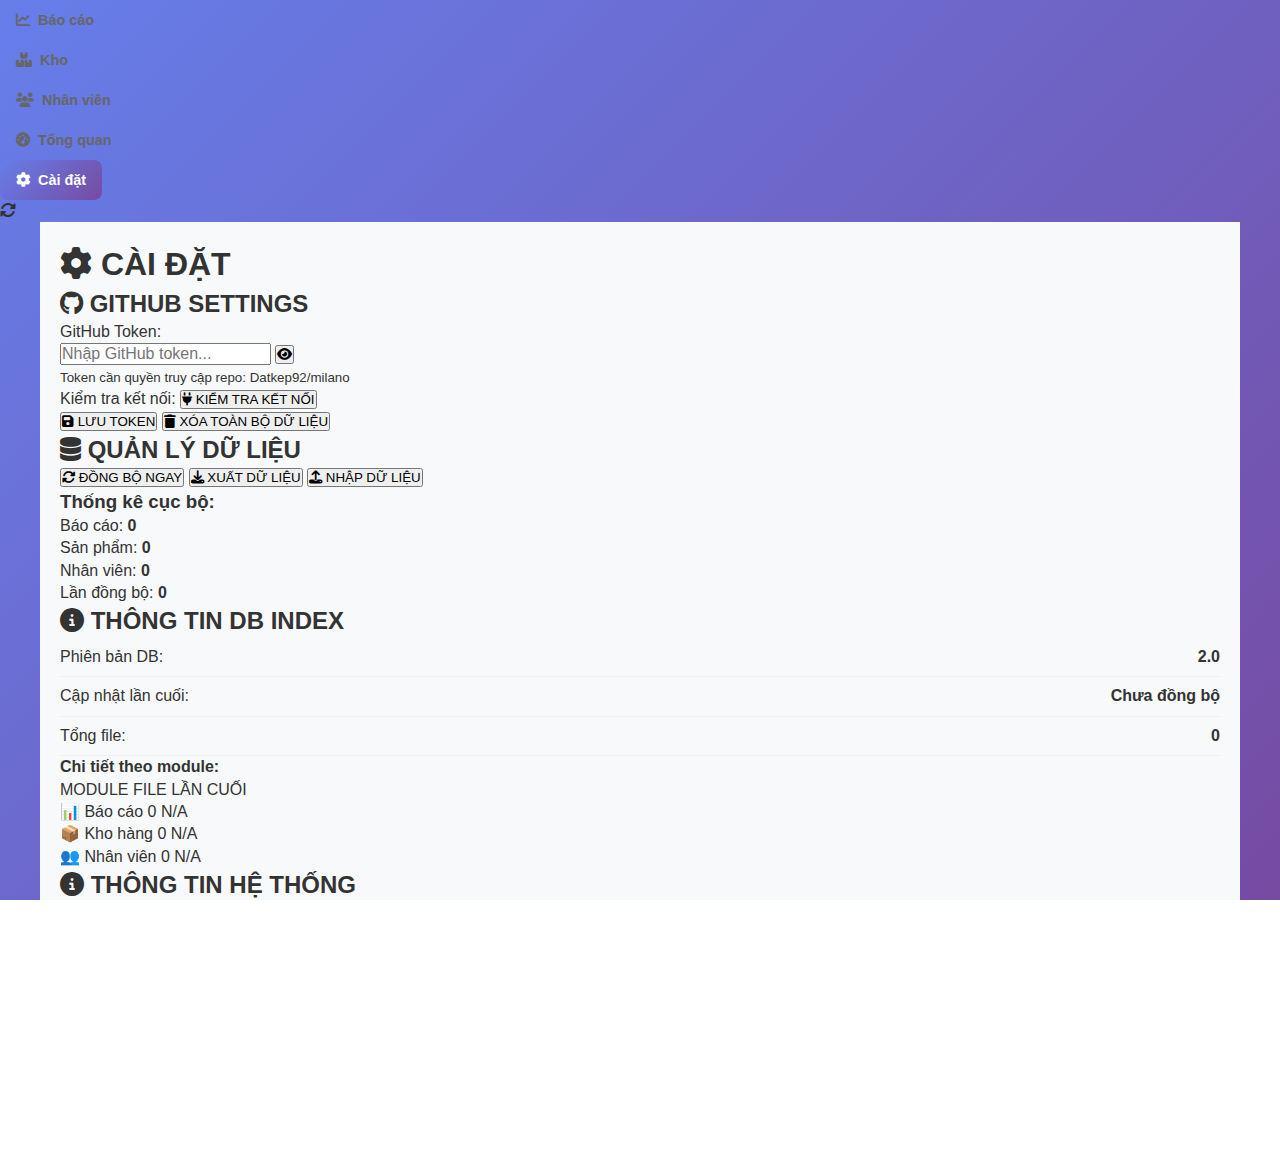
<file: index.html>
<!DOCTYPE html>
<html lang="vi">
<head>
    <meta charset="UTF-8">
    <meta name="viewport" content="width=device-width, initial-scale=1.0, maximum-scale=1.0, user-scalable=no">
    <title>Milano Management System</title>
    <link rel="stylesheet" href="styles.css">
    <link rel="stylesheet" href="https://cdnjs.cloudflare.com/ajax/libs/font-awesome/6.4.0/css/all.min.css">
</head>
<body>
    <!-- Header với tabs navigation -->
    <header class="header">
        <div class="tabs">
            <button class="tab-btn active" data-tab="reports">
                <i class="fas fa-chart-line"></i>
                <span>Báo cáo</span>
            </button>
            <button class="tab-btn" data-tab="inventory">
                <i class="fas fa-boxes"></i>
                <span>Kho</span>
            </button>
            <button class="tab-btn" data-tab="employees">
                <i class="fas fa-users"></i>
                <span>Nhân viên</span>
            </button>
            <button class="tab-btn" data-tab="dashboard">
                <i class="fas fa-tachometer-alt"></i>
                <span>Tổng quan</span>
            </button>
            <button class="tab-btn" data-tab="settings">
                <i class="fas fa-cog"></i>
                <span>Cài đặt</span>
            </button>

        <div class="sync-status" id="syncStatus">
            <i class="fas fa-sync-alt"></i>
        </div>
    </header>

    <!-- Main content container (sẽ được render bằng JS) -->
    <main class="main-content" id="mainContent">
        <div class="loading">
            <i class="fas fa-spinner fa-spin"></i>
            <p>Đang tải dữ liệu...</p>
        </div>
    </main>

    <!-- Toast notification -->
    <div class="toast-container" id="toastContainer"></div>

    <!-- Modal container (dùng chung) -->
    <div class="modal-overlay" id="modalOverlay"></div>
    <div class="modal-container" id="modalContainer"></div>

    <!-- Import tất cả JS -->
    <script src="github.js"></script>
    <script src="data.js"></script>
    <script src="reports.js"></script>
    <script src="inventory.js"></script>
    <script src="employees.js"></script>
    <script src="dashboard.js"></script>
    <script src="settings.js"></script>
    
    <!-- Main app initialization -->
    <script>
        // Khởi tạo app khi DOM ready
        document.addEventListener('DOMContentLoaded', async () => {
            console.log('Milano System - Initializing...');
            
            // Kiểm tra GitHub token
            const token = localStorage.getItem('github_token');
            if (!token) {
                // Chuyển đến tab settings nếu chưa có token
                showTab('settings');
                showToast('Vui lòng nhập GitHub token để bắt đầu', 'warning');
            } else {
                // Load dữ liệu ban đầu
                await window.dataManager.init();
                showTab('reports');
            }
            
            // Xử lý click tab
            document.querySelectorAll('.tab-btn').forEach(btn => {
                btn.addEventListener('click', () => {
                    const tab = btn.getAttribute('data-tab');
                    showTab(tab);
                });
            });
            
            // Ẩn loading
            document.querySelector('.loading').style.display = 'none';
        });
        
        // Hàm hiển thị tab
        function showTab(tabName) {
            // Update active tab UI
            document.querySelectorAll('.tab-btn').forEach(btn => {
                btn.classList.remove('active');
                if (btn.getAttribute('data-tab') === tabName) {
                    btn.classList.add('active');
                }
            });
            
            // Render tab content
            const mainContent = document.getElementById('mainContent');
            
            switch(tabName) {
                case 'reports':
                    window.reportsModule.render();
                    break;
                case 'inventory':
                    window.inventoryModule.render();
                    break;
                case 'employees':
                    window.employeesModule.render();
                    break;
                case 'dashboard':
                    window.dashboardModule.render();
                    break;
                case 'settings':
                    window.settingsModule.render();
                    break;
                default:
                    mainContent.innerHTML = '<div class="error">Tab không tồn tại</div>';
            }
        }
        
        // Hàm hiển thị toast
        function showToast(message, type = 'info') {
            const container = document.getElementById('toastContainer');
            const toast = document.createElement('div');
            toast.className = `toast toast-${type}`;
            toast.innerHTML = `
                <i class="fas fa-${type === 'success' ? 'check-circle' : type === 'error' ? 'exclamation-circle' : 'info-circle'}"></i>
                <span>${message}</span>
            `;
            
            container.appendChild(toast);
            
            // Auto remove after 3 seconds
            setTimeout(() => {
                toast.classList.add('fade-out');
                setTimeout(() => toast.remove(), 300);
            }, 3000);
        }
        
        // Hàm hiển thị modal
        function showModal(content, onClose = null) {
            const overlay = document.getElementById('modalOverlay');
            const container = document.getElementById('modalContainer');
            
            container.innerHTML = content;
            
            overlay.classList.add('active');
            container.classList.add('active');
            
            // Close modal khi click overlay
            overlay.onclick = () => closeModal();
            
            // Close modal với Escape key
            document.addEventListener('keydown', function escHandler(e) {
                if (e.key === 'Escape') {
                    closeModal();
                    document.removeEventListener('keydown', escHandler);
                }
            });
            
            return {
                close: () => closeModal(onClose)
            };
        }
        
        function closeModal(callback = null) {
            const overlay = document.getElementById('modalOverlay');
            const container = document.getElementById('modalContainer');
            
            overlay.classList.remove('active');
            container.classList.remove('active');
            
            if (typeof callback === 'function') {
                callback();
            }
        }
        
        // Expose functions to window
        window.showToast = showToast;
        window.showModal = showModal;
        window.closeModal = closeModal;
        window.showTab = showTab;
    </script>
</body>
</html>
</file>
<file: styles.css>
/* Reset và Base Styles */
* {
    margin: 0;
    padding: 0;
    box-sizing: border-box;
    -webkit-tap-highlight-color: transparent;
    -webkit-text-size-adjust: none;
    text-size-adjust: none;
}

html, body {
    width: 100%;
    height: 100%;
    overflow-x: hidden;
    touch-action: manipulation;
    -webkit-user-select: none;
    user-select: none;
    font-size: 16px;
}

body {
    font-family: -apple-system, BlinkMacSystemFont, 'Segoe UI', Roboto, sans-serif;
    background: linear-gradient(135deg, #667eea 0%, #764ba2 100%);
    min-height: 100vh;
    color: #333;
    line-height: 1.4;
}

/* Prevent Zoom */
input, select, textarea {
    font-size: 16px !important;
    max-height: 44px;
}

/* Screen Management */
.screen {
    display: none;
    width: 100%;
    min-height: 100vh;
}

.screen.active {
    display: block;
}

/* ==================== LOGIN SCREEN ==================== */
.login-container {
    width: 100%;
    min-height: 100vh;
    padding: 40px 20px;
    background: white;
    display: flex;
    flex-direction: column;
    justify-content: center;
    align-items: center;
}

.login-container h1 {
    font-size: 2rem;
    margin-bottom: 10px;
    text-align: center;
    color: #333;
}

.login-container h2 {
    font-size: 1.2rem;
    margin-bottom: 40px;
    text-align: center;
    color: #666;
    font-weight: 400;
}

.login-form {
    width: 100%;
    max-width: 320px;
}

.login-form input {
    width: 100%;
    height: 50px;
    padding: 0 16px;
    margin: 8px 0;
    border: 2px solid #e1e5e9;
    border-radius: 8px;
    font-size: 16px;
    background: #f8f9fa;
}

.login-form input:focus {
    border-color: #667eea;
    outline: none;
    background: white;
}

.login-form button {
    width: 100%;
    height: 50px;
    margin: 8px 0;
    border: none;
    border-radius: 8px;
    font-size: 16px;
    font-weight: 600;
    cursor: pointer;
}

.login-form button:first-of-type {
    background: #667eea;
    color: white;
}

.login-form .secondary {
    background: #f8f9fa;
    color: #333;
    border: 2px solid #e1e5e9;
}

.quick-login {
    width: 100%;
    max-width: 320px;
    margin-top: 40px;
    padding-top: 30px;
    border-top: 1px solid #eee;
}

.quick-login h3 {
    font-size: 0.9rem;
    margin-bottom: 15px;
    color: #666;
    text-align: center;
}

.quick-login button {
    width: 100%;
    height: 45px;
    margin: 5px 0;
    border: none;
    border-radius: 8px;
    font-size: 14px;
    font-weight: 500;
}

.staff-btn {
    background: #28a745;
    color: white;
}

.manager-btn {
    background: #dc3545;
    color: white;
}

/* ==================== MAIN APP ==================== */
#mainApp {
    background: #f8f9fa;
}

/* Header - Fixed for Mobile */
.app-header {
    position: fixed;
    top: 0;
    left: 0;
    right: 0;
    background: white;
    padding: 12px 16px;
    display: flex;
    justify-content: space-between;
    align-items: center;
    box-shadow: 0 2px 10px rgba(0,0,0,0.1);
    z-index: 1000;
    height: 60px;
}

.header-left {
    display: flex;
    align-items: center;
    gap: 10px;
}

.header-left h1 {
    font-size: 1.3rem;
    color: #333;
}

.role-badge {
    background: #667eea;
    color: white;
    padding: 4px 10px;
    border-radius: 12px;
    font-size: 0.7rem;
}

.header-right {
    display: flex;
    align-items: center;
    gap: 12px;
    font-size: 0.8rem;
}

.logout-btn {
    background: #dc3545;
    color: white;
    border: none;
    padding: 6px 12px;
    border-radius: 6px;
    font-size: 0.8rem;
    cursor: pointer;
}

/* Navigation - Bottom Tab Bar */
.app-nav {
    position: fixed;
    bottom: 0;
    left: 0;
    right: 0;
    background: white;
    display: flex;
    padding: 8px 0;
    box-shadow: 0 -2px 10px rgba(0,0,0,0.1);
    z-index: 1000;
    height: 60px;
}

.nav-btn {
    flex: 1;
    background: none;
    border: none;
    padding: 8px 4px;
    cursor: pointer;
    font-size: 0.75rem;
    display: flex;
    flex-direction: column;
    align-items: center;
    gap: 4px;
    color: #666;
    min-height: 44px;
}

.nav-btn.active {
    color: #667eea;
}

/* Main Content Area */
.main-content {
    padding: 80px 16px 80px 16px;
    min-height: 100vh;
}

/* Date Selector */
.date-selector {
    background: white;
    padding: 16px;
    border-radius: 12px;
    margin-bottom: 16px;
    box-shadow: 0 2px 8px rgba(0,0,0,0.08);
    display: flex;
    gap: 12px;
    align-items: center;
}

.date-selector label {
    font-weight: 600;
    color: #555;
    font-size: 0.9rem;
    white-space: nowrap;
}

.date-input {
    flex: 1;
    height: 44px;
    padding: 0 12px;
    border: 2px solid #e1e5e9;
    border-radius: 8px;
    font-size: 16px;
    background: #f8f9fa;
}

.btn-refresh {
    background: #6c757d;
    color: white;
    border: none;
    padding: 0 16px;
    border-radius: 8px;
    font-size: 14px;
    font-weight: 500;
    cursor: pointer;
    height: 44px;
    white-space: nowrap;
}

/* Summary Grid - Horizontal Scroll */
.summary-grid {
    display: flex;
    gap: 12px;
    margin-bottom: 24px;
    overflow-x: auto;
    padding-bottom: 8px;
    -webkit-overflow-scrolling: touch;
    scrollbar-width: none;
}

.summary-grid::-webkit-scrollbar {
    display: none;
}

.summary-card {
    flex: 0 0 140px;
    background: white;
    padding: 16px;
    border-radius: 12px;
    box-shadow: 0 2px 8px rgba(0,0,0,0.08);
    display: flex;
    align-items: center;
    gap: 12px;
    min-height: 80px;
}

.summary-card.highlight {
    background: linear-gradient(135deg, #667eea, #764ba2);
    color: white;
}

.card-icon {
    font-size: 1.5rem;
    flex-shrink: 0;
}

.card-content h3 {
    font-size: 0.75rem;
    margin-bottom: 4px;
    opacity: 0.8;
    white-space: nowrap;
}

.card-content span {
    font-size: 0.9rem;
    font-weight: bold;
    display: block;
    white-space: nowrap;
}

/* Action Buttons - 4 nút */
.action-buttons {
    display: grid;
    grid-template-columns: 1fr 1fr;
    gap: 10px;
    margin-bottom: 24px;
}

.action-buttons button {
    height: 50px;
    border: none;
    border-radius: 12px;
    font-size: 12px;
    font-weight: 600;
    cursor: pointer;
    min-height: 44px;
    display: flex;
    align-items: center;
    justify-content: center;
    gap: 5px;
}

.btn-transfer {
    background: #17a2b8;
    color: white;
}

.btn-expense {
    background: #dc3545;
    color: white;
}

.btn-revenue {
    background: #28a745;
    color: white;
}

.btn-report {
    background: #6c757d;
    color: white;
}

/* Recent Reports */
.recent-reports {
    background: white;
    padding: 20px 16px;
    border-radius: 12px;
    box-shadow: 0 2px 8px rgba(0,0,0,0.08);
}

.recent-reports h3 {
    font-size: 1rem;
    margin-bottom: 16px;
    color: #333;
}

.reports-list {
    display: flex;
    flex-direction: column;
    gap: 8px;
}

.report-item {
    padding: 12px;
    background: #f8f9fa;
    border-radius: 8px;
    display: flex;
    justify-content: space-between;
    align-items: center;
    font-size: 0.9rem;
}

.report-date {
    font-weight: 500;
}

.report-amount {
    color: #28a745;
    font-weight: 600;
}

/* ==================== TAB CONTENT ==================== */
.tab-content {
    display: none;
    width: 100%;
    min-height: calc(100vh - 120px);
    padding: 80px 0 80px 0;
}

.tab-content.active {
    display: block;
}

/* Reports Tab */
#reportsTab {
    padding: 16px;
}

.reports-tab-container {
    background: #f8f9fa;
    border-radius: 12px;
}

/* Filter Section */
.filter-section {
    display: flex;
    gap: 8px;
    margin-bottom: 20px;
    overflow-x: auto;
    padding: 16px 0;
    -webkit-overflow-scrolling: touch;
    scrollbar-width: none;
}

.filter-section::-webkit-scrollbar {
    display: none;
}

.filter-btn {
    flex: 0 0 auto;
    padding: 10px 16px;
    border: 2px solid #e1e5e9;
    background: white;
    border-radius: 8px;
    cursor: pointer;
    font-size: 0.8rem;
    font-weight: 500;
    white-space: nowrap;
    min-height: 44px;
}

.filter-btn.active {
    border-color: #667eea;
    background: #667eea;
    color: white;
}

/* Summary Cards for Reports */
.summary-cards {
    display: flex;
    gap: 12px;
    margin-bottom: 20px;
    overflow-x: auto;
    padding-bottom: 8px;
    -webkit-overflow-scrolling: touch;
}

.summary-cards .summary-card {
    flex: 0 0 160px;
    background: linear-gradient(135deg, #667eea 0%, #764ba2 100%);
    color: white;
    padding: 20px 16px;
    border-radius: 12px;
    text-align: center;
    box-shadow: 0 4px 12px rgba(102, 126, 234, 0.2);
    min-height: 100px;
}

.summary-cards .summary-card:nth-child(2) {
    background: linear-gradient(135deg, #28a745 0%, #20c997 100%);
}

.summary-cards .summary-card:nth-child(3) {
    background: linear-gradient(135deg, #dc3545 0%, #e83e8c 100%);
}

.summary-cards .summary-card h3 {
    font-size: 0.75rem;
    margin-bottom: 8px;
    opacity: 0.9;
}

.summary-cards .summary-card span {
    font-size: 1rem;
    font-weight: bold;
}

/* Chart Container */
.chart-container {
    background: white;
    padding: 20px 16px;
    border-radius: 12px;
    box-shadow: 0 2px 8px rgba(0,0,0,0.08);
    margin-bottom: 16px;
    height: 300px;
}

.chart-container h2 {
    font-size: 1.1rem;
    margin-bottom: 16px;
    color: #333;
}

/* Reports Table */
.reports-table-container {
    background: white;
    border-radius: 12px;
    overflow: hidden;
    box-shadow: 0 2px 8px rgba(0,0,0,0.08);
}

.reports-table-container table {
    width: 100%;
    border-collapse: collapse;
    font-size: 0.75rem;
    min-width: 500px;
}

.reports-table-container th {
    background: #f8f9fa;
    padding: 12px 8px;
    text-align: left;
    font-weight: 600;
    color: #555;
    border-bottom: 2px solid #e9ecef;
    white-space: nowrap;
}

.reports-table-container td {
    padding: 12px 8px;
    border-bottom: 1px solid #f1f3f4;
    color: #333;
    white-space: nowrap;
}

.reports-table-container tr:last-child td {
    border-bottom: none;
}

/* Status Badges */
.status-ok, .status-alert {
    padding: 4px 8px;
    border-radius: 12px;
    font-size: 0.7rem;
    font-weight: 600;
    display: inline-block;
}

.status-ok {
    background: #d4edda;
    color: #155724;
}

.status-alert {
    background: #f8d7da;
    color: #721c24;
}

/* Table Action Buttons */
.reports-table-container .btn-edit,
.reports-table-container .btn-danger {
    padding: 6px 10px;
    border: none;
    border-radius: 6px;
    cursor: pointer;
    font-size: 0.7rem;
    margin: 2px;
    min-height: 32px;
    min-width: 32px;
}

.reports-table-container .btn-edit {
    background: #ffc107;
    color: #212529;
}

.reports-table-container .btn-danger {
    background: #dc3545;
    color: white;
}

/* Manager Actions */
#managerActionReports {
    text-align: center;
    margin-bottom: 16px;
}

#deleteAllButton {
    width: 100%;
    height: 44px;
    background: linear-gradient(135deg, #dc3545 0%, #c82333 100%);
    color: white;
    border: none;
    border-radius: 8px;
    font-size: 0.9rem;
    font-weight: 500;
    cursor: pointer;
}

/* Management Tab */
#managementTab {
    padding: 16px;
}

.management-section table {
    width: 100%;
    border-collapse: collapse;
    font-size: 0.8rem;
    min-width: 400px;
}

.management-section th,
.management-section td {
    padding: 12px 8px;
    text-align: left;
    border-bottom: 1px solid #e9ecef;
    white-space: nowrap;
}

.management-section th {
    background: #f8f9fa;
    font-weight: 600;
}

/* ==================== POPUPS ==================== */
.popup {
    display: none;
    position: fixed;
    top: 0;
    left: 0;
    width: 100%;
    height: 100%;
    background: rgba(0,0,0,0.5);
    z-index: 2000;
    align-items: center;
    justify-content: center;
    padding: 20px;
}

.popup.active {
    display: flex;
}

.popup-content {
    background: white;
    border-radius: 16px;
    width: 100%;
    max-width: 500px;
    max-height: 90vh;
    overflow: hidden;
    display: flex;
    flex-direction: column;
}

.popup-content.alert {
    max-width: 400px;
}

.popup-header {
    padding: 20px;
    border-bottom: 1px solid #e9ecef;
    display: flex;
    justify-content: space-between;
    align-items: center;
    flex-shrink: 0;
}

.popup-header h2 {
    font-size: 1.2rem;
    color: #333;
}

.btn-close {
    background: none;
    border: none;
    font-size: 24px;
    cursor: pointer;
    color: #666;
    width: 44px;
    height: 44px;
    display: flex;
    align-items: center;
    justify-content: center;
}

.popup-body {
    padding: 20px;
    overflow-y: auto;
    -webkit-overflow-scrolling: touch;
    flex: 1;
}

.popup-footer {
    padding: 20px;
    border-top: 1px solid #e9ecef;
    display: flex;
    gap: 10px;
    flex-shrink: 0;
}

.popup-footer button {
    flex: 1;
    height: 44px;
    border: none;
    border-radius: 8px;
    font-size: 14px;
    font-weight: 500;
    cursor: pointer;
    min-height: 44px;
}

/* ==================== TRANSFER POPUP ==================== */
.add-transfer-form {
    display: flex;
    flex-direction: column;
    gap: 10px;
    margin-bottom: 16px;
}

.add-transfer-form input {
    height: 44px;
    padding: 0 12px;
    border: 2px solid #e1e5e9;
    border-radius: 8px;
    font-size: 16px;
    background: white;
}

.add-transfer-form input:focus {
    border-color: #17a2b8;
    outline: none;
}

.btn-add {
    height: 44px;
    background: #28a745;
    color: white;
    border: none;
    border-radius: 8px;
    font-size: 14px;
    font-weight: 500;
    cursor: pointer;
}

.transfer-list {
    margin-top: 20px;
}

.transfer-list h4 {
    margin-bottom: 12px;
    color: #333;
    font-size: 0.9rem;
}

.transfer-items {
    max-height: 200px;
    overflow-y: auto;
    margin-bottom: 16px;
    -webkit-overflow-scrolling: touch;
    border: 1px solid #e9ecef;
    border-radius: 8px;
    padding: 8px;
}

.transfer-item {
    display: flex;
    justify-content: space-between;
    align-items: center;
    padding: 10px;
    background: white;
    border-radius: 6px;
    margin-bottom: 6px;
    border: 1px solid #f1f3f4;
}

.transfer-item:last-child {
    margin-bottom: 0;
}

.transfer-info {
    flex: 1;
}

.transfer-amount {
    font-weight: 600;
    color: #17a2b8;
    font-size: 0.9rem;
}

.transfer-description {
    color: #666;
    font-size: 0.8rem;
    margin-top: 2px;
}

.transfer-actions {
    display: flex;
    gap: 5px;
}

.transfer-total {
    text-align: center;
    padding: 16px;
    background: #f8f9fa;
    border-radius: 8px;
    font-size: 1rem;
    font-weight: 600;
    color: #17a2b8;
}

/* ==================== EXPENSE POPUP ==================== */
.add-expense-form {
    display: flex;
    flex-direction: column;
    gap: 10px;
    margin-bottom: 16px;
}

.add-expense-form select,
.add-expense-form input {
    height: 44px;
    padding: 0 12px;
    border: 2px solid #e1e5e9;
    border-radius: 8px;
    font-size: 16px;
    background: white;
}

.add-expense-form select:focus,
.add-expense-form input:focus {
    border-color: #dc3545;
    outline: none;
}

.expenses-list {
    margin-top: 20px;
}

.expenses-list h4 {
    margin-bottom: 12px;
    color: #333;
    font-size: 0.9rem;
}

.expenses-items {
    max-height: 200px;
    overflow-y: auto;
    margin-bottom: 16px;
    -webkit-overflow-scrolling: touch;
    border: 1px solid #e9ecef;
    border-radius: 8px;
    padding: 8px;
}

.expense-item {
    display: flex;
    justify-content: space-between;
    align-items: center;
    padding: 10px;
    background: white;
    border-radius: 6px;
    margin-bottom: 6px;
    border: 1px solid #f1f3f4;
}

.expense-item:last-child {
    margin-bottom: 0;
}

.expense-info {
    flex: 1;
}

.expense-actions {
    display: flex;
    gap: 5px;
}

.btn-delete {
    background: #dc3545;
    color: white;
    border: none;
    padding: 6px 12px;
    border-radius: 6px;
    font-size: 0.8rem;
    cursor: pointer;
    min-height: 32px;
}

.expenses-total {
    text-align: center;
    padding: 16px;
    background: #f8f9fa;
    border-radius: 8px;
    font-size: 1rem;
    font-weight: 600;
    color: #dc3545;
}

/* ==================== REVENUE POPUP ==================== */
.revenue-method-selector {
    margin-bottom: 20px;
    padding: 16px;
    background: #f8f9fa;
    border-radius: 8px;
}

.revenue-method-selector h4 {
    margin-bottom: 12px;
    color: #333;
    font-size: 0.9rem;
}

.method-options {
    display: flex;
    flex-direction: column;
    gap: 10px;
}

.method-option {
    display: flex;
    align-items: flex-start;
    gap: 10px;
    padding: 12px;
    background: white;
    border: 2px solid #e1e5e9;
    border-radius: 8px;
    cursor: pointer;
    transition: all 0.3s ease;
}

.method-option:hover {
    border-color: #667eea;
}

.method-option input[type="radio"] {
    margin-top: 2px;
}

.method-option span {
    font-size: 0.85rem;
    line-height: 1.4;
}

.revenue-inputs {
    display: flex;
    flex-direction: column;
    gap: 16px;
    margin-bottom: 20px;
}

.revenue-inputs .form-group {
    margin-bottom: 0;
}

.revenue-inputs input[readonly] {
    background: #e9ecef;
    color: #6c757d;
}

.transfer-summary {
    padding: 12px;
    background: #f8f9fa;
    border-radius: 8px;
    font-size: 1rem;
    font-weight: 500;
    color: #17a2b8;
}

/* ==================== REPORT POPUP ==================== */
.report-form {
    display: flex;
    flex-direction: column;
    gap: 16px;
}

.form-group {
    margin-bottom: 0;
}

.form-group label {
    display: block;
    margin-bottom: 8px;
    font-weight: 600;
    color: #555;
    font-size: 0.9rem;
}

.form-group input {
    width: 100%;
    height: 44px;
    padding: 0 12px;
    border: 2px solid #e1e5e9;
    border-radius: 8px;
    font-size: 16px;
    background: #f8f9fa;
}

.form-group input:focus {
    border-color: #667eea;
    outline: none;
    background: white;
}

.expenses-display {
    padding: 12px;
    background: #f8f9fa;
    border-radius: 8px;
    font-size: 1rem;
    font-weight: 500;
    color: #dc3545;
}

.calculation {
    background: #f8f9fa;
    padding: 16px;
    border-radius: 8px;
    margin-top: 20px;
}

.calculation h4 {
    margin-bottom: 12px;
    color: #555;
    font-size: 0.9rem;
}

.formula {
    font-family: monospace;
    background: white;
    padding: 12px;
    border-radius: 6px;
    margin-bottom: 12px;
    border: 1px solid #e9ecef;
    font-size: 0.9rem;
    color: #666;
}

.result {
    font-weight: bold;
    font-size: 1.1rem;
    color: #28a745;
    text-align: center;
}

/* ==================== BUTTON VARIANTS ==================== */
.btn-save { background: #28a745; color: white; }
.btn-submit { background: #28a745; color: white; }
.btn-confirm { background: #28a745; color: white; }
.btn-cancel { background: #6c757d; color: white; }

/* ==================== EMPTY STATES ==================== */
.empty-state {
    text-align: center;
    padding: 20px;
    color: #6c757d;
    font-style: italic;
    font-size: 0.9rem;
}

/* ==================== DESKTOP STYLES ==================== */
@media (min-width: 768px) {
    .main-content {
        max-width: 1200px;
        margin: 0 auto;
        padding: 80px 32px 80px 32px;
    }
    
    .app-nav {
        position: static;
        background: rgba(255,255,255,0.95);
        padding: 0 32px;
        height: auto;
        box-shadow: 0 2px 10px rgba(0,0,0,0.1);
    }
    
    .nav-btn {
        flex: none;
        padding: 15px 20px;
        font-size: 14px;
        flex-direction: row;
        gap: 8px;
    }
    
    .tab-content {
        padding: 80px 0 0 0;
    }
    
    #reportsTab {
        padding: 32px;
    }
    
    .summary-grid {
        display: grid;
        grid-template-columns: repeat(auto-fit, minmax(200px, 1fr));
        overflow-x: visible;
    }
    
    .summary-card {
        flex: none;
    }
    
    .summary-cards {
        display: grid;
        grid-template-columns: repeat(3, 1fr);
        overflow-x: visible;
    }
    
    .summary-cards .summary-card {
        flex: none;
    }
    
    .filter-section {
        overflow-x: visible;
        flex-wrap: wrap;
    }
    
    .filter-btn {
        flex: none;
    }
    
    .reports-table-container table {
        min-width: auto;
        font-size: 0.9rem;
    }
    
    .management-section table {
        min-width: auto;
        font-size: 0.9rem;
    }
    
    .action-buttons {
        grid-template-columns: repeat(4, 1fr);
    }
    
    .action-buttons button {
        font-size: 14px;
    }
    
    .add-transfer-form,
    .add-expense-form {
        flex-direction: row;
    }
    
    .add-transfer-form input,
    .add-expense-form select,
    .add-expense-form input {
        flex: 1;
    }
    
    .method-options {
        flex-direction: row;
    }
    
    .method-option {
        flex: 1;
    }
    
    .popup-footer {
        justify-content: flex-end;
    }
    
    .popup-footer button {
        flex: none;
        min-width: 120px;
    }
}

/* Large Desktop */
@media (min-width: 1024px) {
    .main-content {
        padding: 100px 48px 80px 48px;
    }
    
    .app-header {
        padding: 16px 48px;
    }
    
    .app-nav {
        padding: 0 48px;
    }
}

/* Very Small Phones */
@media (max-width: 360px) {
    .main-content {
        padding: 80px 12px 80px 12px;
    }
    
    .summary-card {
        flex: 0 0 120px;
    }
    
    .card-content h3 {
        font-size: 0.7rem;
    }
    
    .card-content span {
        font-size: 0.8rem;
    }
    
    .summary-cards .summary-card {
        flex: 0 0 140px;
    }
    
    .popup {
        padding: 12px;
    }
    
    .action-buttons {
        grid-template-columns: 1fr;
    }
}

/* Prevent body scroll when popup is open */
body.popup-open {
    overflow: hidden;
}

/* Loading States */
.loading {
    opacity: 0.6;
    pointer-events: none;
}

.loading::after {
    content: '';
    position: absolute;
    top: 50%;
    left: 50%;
    width: 20px;
    height: 20px;
    border: 2px solid #f3f3f3;
    border-top: 2px solid #667eea;
    border-radius: 50%;
    animation: spin 1s linear infinite;
}

@keyframes spin {
    0% { transform: rotate(0deg); }
    100% { transform: rotate(360deg); }
}

/* ==================== COPY BUTTON ==================== */
.btn-copy { 
    background: #17a2b8; 
    color: white; 
}

/* Revenue display trong popup báo cáo */
.report-form .expenses-display {
    padding: 12px;
    background: #f8f9fa;
    border-radius: 8px;
    font-size: 1rem;
    font-weight: 500;
    color: #333;
    border: 1px solid #e9ecef;
}

.report-form .form-group:nth-child(3) .expenses-display {
    color: #28a745; /* Màu xanh cho tiền mặt */
}

.report-form .form-group:nth-child(4) .expenses-display {
    color: #17a2b8; /* Màu xanh dương cho chuyển khoản */
}

.report-form .form-group:nth-child(5) .expenses-display {
    color: #dc3545; /* Màu đỏ cho chi phí */
}
/* Trong styles.css - có thể thêm style đặc biệt cho nút Hôm nay */
.btn-refresh {
    background: #28a745 !important; /* Màu xanh để phân biệt */
    color: white;
    border: none;
    padding: 0 16px;
    border-radius: 8px;
    font-size: 14px;
    font-weight: 500;
    cursor: pointer;
    height: 44px;
    white-space: nowrap;
}

.btn-refresh:hover {
    background: #218838 !important;
}
/* ==================== ACTION BUTTONS - IMPROVED FOR MOBILE ==================== */
.action-buttons {
    display: grid;
    grid-template-columns: repeat(3, 1fr);
    gap: 8px;
    margin-bottom: 24px;
    padding: 0 4px;
}

.action-buttons button {
    height: 52px;
    border: none;
    border-radius: 12px;
    font-size: 13px;
    font-weight: 600;
    cursor: pointer;
    min-height: 44px;
    display: flex;
    flex-direction: column;
    align-items: center;
    justify-content: center;
    gap: 4px;
    padding: 8px 4px;
    transition: all 0.2s ease;
    box-shadow: 0 2px 4px rgba(0,0,0,0.1);
    position: relative;
    overflow: hidden;
}

.action-buttons button:active {
    transform: translateY(1px);
    box-shadow: 0 1px 2px rgba(0,0,0,0.1);
}

.action-buttons button::after {
    content: '';
    position: absolute;
    top: 50%;
    left: 50%;
    width: 100%;
    height: 100%;
    background: rgba(255,255,255,0.2);
    border-radius: 50%;
    transform: translate(-50%, -50%) scale(0);
    transition: transform 0.3s ease;
}

.action-buttons button:active::after {
    transform: translate(-50%, -50%) scale(1);
}

.action-buttons .btn-icon {
    font-size: 18px;
    line-height: 1;
}

.action-buttons .btn-text {
    font-size: 11px;
    line-height: 1.1;
    text-align: center;
}

/* Button variants */
.btn-transfer { 
    background: linear-gradient(135deg, #17a2b8 0%, #138496 100%);
    color: white;
}

.btn-expense { 
    background: linear-gradient(135deg, #dc3545 0%, #c82333 100%);
    color: white;
}

.btn-revenue { 
    background: linear-gradient(135deg, #28a745 0%, #218838 100%);
    color: white;
}

.btn-report { 
    background: linear-gradient(135deg, #6c757d 0%, #5a6268 100%);
    color: white;
}

/* ==================== NAVIGATION BUTTONS - IMPROVED ==================== */
.app-nav {
    position: fixed;
    bottom: 0;
    left: 0;
    right: 0;
    background: white;
    display: flex;
    padding: 8px 4px;
    box-shadow: 0 -2px 10px rgba(0,0,0,0.1);
    z-index: 1000;
    height: 60px;
    gap: 4px;
}

.nav-btn {
    flex: 1;
    background: none;
    border: none;
    padding: 6px 2px;
    cursor: pointer;
    font-size: 11px;
    display: flex;
    flex-direction: column;
    align-items: center;
    justify-content: center;
    gap: 3px;
    color: #666;
    min-height: 44px;
    border-radius: 8px;
    transition: all 0.2s ease;
}

.nav-btn.active {
    color: #667eea;
    background: rgba(102, 126, 234, 0.1);
}

.nav-btn:active {
    background: rgba(102, 126, 234, 0.15);
}

.nav-btn .nav-icon {
    font-size: 16px;
    line-height: 1;
}

.nav-btn .nav-text {
    font-size: 10px;
    line-height: 1.1;
    text-align: center;
}

/* ==================== POPUP BUTTONS - IMPROVED ==================== */
.popup-footer {
    padding: 16px 20px;
    border-top: 1px solid #e9ecef;
    display: flex;
    gap: 8px;
    flex-shrink: 0;
    flex-wrap: wrap;
}

.popup-footer button {
    flex: 1;
    min-width: 80px;
    height: 44px;
    border: none;
    border-radius: 8px;
    font-size: 14px;
    font-weight: 500;
    cursor: pointer;
    min-height: 44px;
    display: flex;
    align-items: center;
    justify-content: center;
    gap: 6px;
    transition: all 0.2s ease;
    box-shadow: 0 1px 3px rgba(0,0,0,0.1);
}

.popup-footer button:active {
    transform: translateY(1px);
    box-shadow: 0 1px 2px rgba(0,0,0,0.1);
}

/* ==================== FILTER BUTTONS - IMPROVED ==================== */
.filter-section {
    display: flex;
    gap: 6px;
    margin-bottom: 20px;
    overflow-x: auto;
    padding: 12px 0;
    -webkit-overflow-scrolling: touch;
    scrollbar-width: none;
    padding-left: 4px;
    padding-right: 4px;
}

.filter-section::-webkit-scrollbar {
    display: none;
}

.filter-btn {
    flex: 0 0 auto;
    padding: 10px 14px;
    border: 2px solid #e1e5e9;
    background: white;
    border-radius: 8px;
    cursor: pointer;
    font-size: 13px;
    font-weight: 500;
    white-space: nowrap;
    min-height: 44px;
    transition: all 0.2s ease;
}

.filter-btn.active {
    border-color: #667eea;
    background: #667eea;
    color: white;
    transform: scale(1.02);
}

.filter-btn:active {
    transform: scale(0.98);
}

/* ==================== FORM BUTTONS - IMPROVED ==================== */
.btn-add, .btn-save, .btn-submit, .btn-confirm, .btn-cancel, .btn-copy {
    height: 44px;
    border: none;
    border-radius: 8px;
    font-size: 14px;
    font-weight: 500;
    cursor: pointer;
    display: flex;
    align-items: center;
    justify-content: center;
    gap: 6px;
    transition: all 0.2s ease;
    box-shadow: 0 1px 3px rgba(0,0,0,0.1);
    padding: 0 16px;
}

.btn-add:active, .btn-save:active, .btn-submit:active, 
.btn-confirm:active, .btn-cancel:active, .btn-copy:active {
    transform: translateY(1px);
    box-shadow: 0 1px 2px rgba(0,0,0,0.1);
}

/* ==================== TABLE BUTTONS - IMPROVED ==================== */
.reports-table-container .btn-edit,
.reports-table-container .btn-danger {
    padding: 6px 10px;
    border: none;
    border-radius: 6px;
    cursor: pointer;
    font-size: 12px;
    margin: 2px;
    min-height: 32px;
    min-width: 32px;
    display: inline-flex;
    align-items: center;
    justify-content: center;
    transition: all 0.2s ease;
}

.reports-table-container .btn-edit:active,
.reports-table-container .btn-danger:active {
    transform: scale(0.95);
}

/* ==================== ENHANCED RESPONSIVE DESIGN ==================== */

/* Very Small Phones - Enhanced */
@media (max-width: 360px) {
    .main-content {
        padding: 80px 8px 80px 8px;
    }
    
    .action-buttons {
        grid-template-columns: 1fr;
        gap: 6px;
    }
    
    .action-buttons button {
        height: 48px;
        font-size: 12px;
        flex-direction: row;
        justify-content: flex-start;
        padding: 8px 12px;
        gap: 8px;
    }
    
    .action-buttons .btn-icon {
        font-size: 16px;
    }
    
    .action-buttons .btn-text {
        font-size: 12px;
    }
    
    .nav-btn {
        font-size: 10px;
        padding: 4px 1px;
    }
    
    .nav-btn .nav-icon {
        font-size: 14px;
    }
    
    .nav-btn .nav-text {
        font-size: 9px;
    }
    
    .popup-footer {
        padding: 12px 16px;
        gap: 6px;
    }
    
    .popup-footer button {
        min-width: 70px;
        font-size: 13px;
        padding: 0 12px;
    }
    
    .filter-btn {
        padding: 8px 12px;
        font-size: 12px;
        min-height: 40px;
    }
    
    .summary-card {
        flex: 0 0 110px;
        padding: 12px;
        min-height: 70px;
    }
    
    .card-content h3 {
        font-size: 0.65rem;
    }
    
    .card-content span {
        font-size: 0.75rem;
    }
}

/* Small Phones */
@media (max-width: 320px) {
    .main-content {
        padding: 80px 6px 80px 6px;
    }
    
    .action-buttons button {
        padding: 6px 10px;
    }
    
    .nav-btn {
        min-height: 40px;
    }
    
    .popup {
        padding: 10px;
    }
    
    .popup-content {
        border-radius: 12px;
    }
}

/* Tall Phones */
@media (min-height: 700px) and (max-width: 480px) {
    .action-buttons button {
        height: 56px;
    }
    
    .nav-btn {
        padding: 8px 2px;
    }
}

/* Landscape Mode */
@media (max-height: 500px) and (orientation: landscape) {
    .app-nav {
        height: 50px;
    }
    
    .nav-btn {
        min-height: 36px;
        flex-direction: row;
        gap: 6px;
        padding: 4px 8px;
    }
    
    .nav-btn .nav-icon {
        font-size: 14px;
    }
    
    .nav-btn .nav-text {
        font-size: 11px;
    }
    
    .main-content {
        padding: 60px 16px 60px 16px;
    }
    
    .action-buttons {
        grid-template-columns: repeat(3, 1fr);
    }
    
    .action-buttons button {
        height: 44px;
        flex-direction: row;
        padding: 6px 8px;
    }
}

/* High DPI Screens */
@media (-webkit-min-device-pixel-ratio: 2), (min-resolution: 192dpi) {
    .action-buttons button,
    .nav-btn,
    .popup-footer button {
        border-width: 0.5px;
    }
}

/* Reduced Motion */
@media (prefers-reduced-motion: reduce) {
    .action-buttons button,
    .nav-btn,
    .popup-footer button,
    .filter-btn,
    .reports-table-container .btn-edit,
    .reports-table-container .btn-danger {
        transition: none;
    }
    
    .action-buttons button:active,
    .nav-btn:active,
    .popup-footer button:active,
    .filter-btn:active {
        transform: none;
    }
}

/* Dark Mode Support */
@media (prefers-color-scheme: dark) {
    .action-buttons button,
    .popup-footer button {
        box-shadow: 0 2px 4px rgba(0,0,0,0.3);
    }
}

/* Thêm vào styles.css */
.info-grid {
    display: grid;
    grid-template-columns: 1fr 1fr;
    gap: 12px;
    margin-bottom: 20px;
}

.info-item {
    display: flex;
    justify-content: space-between;
    padding: 8px 0;
    border-bottom: 1px solid #f0f0f0;
}

.info-item label {
    font-weight: 600;
    color: #555;
}

.info-item span {
    color: #333;
    font-weight: 500;
}

.history-list {
    max-height: 300px;
    overflow-y: auto;
    border: 1px solid #e9ecef;
    border-radius: 8px;
    padding: 12px;
}

.history-item {
    padding: 12px;
    border-left: 4px solid #667eea;
    background: #f8f9fa;
    margin-bottom: 8px;
    border-radius: 4px;
}

.history-item:last-child {
    margin-bottom: 0;
}

.history-header {
    display: flex;
    justify-content: space-between;
    margin-bottom: 8px;
    font-size: 0.85rem;
}

.history-user {
    font-weight: 600;
    color: #667eea;
}

.history-time {
    color: #666;
}

.history-action {
    font-weight: 600;
    margin-bottom: 6px;
    color: #333;
}

.history-changes {
    font-size: 0.8rem;
    color: #666;
}

.change-item {
    margin: 2px 0;
}

.btn-info {
    background: #17a2b8;
    color: white;
    border: none;
    padding: 6px 10px;
    border-radius: 6px;
    cursor: pointer;
    font-size: 0.7rem;
    margin: 2px;
    min-height: 32px;
    min-width: 32px;
}

/* CSS cho transfer management */
.transfer-group {
    border: 1px solid #e9ecef;
    border-radius: 8px;
    margin-bottom: 12px;
    overflow: hidden;
}

.transfer-group-header {
    background: #f8f9fa;
    padding: 12px 16px;
    display: flex;
    justify-content: space-between;
    align-items: center;
}

.transfer-group-header h4 {
    margin: 0;
    font-size: 14px;
    color: #333;
}

.transfer-group-total {
    font-weight: 600;
    color: #17a2b8;
    font-size: 13px;
}

.transfer-group-details {
    padding: 8px 16px;
}

.transfer-detail-item {
    display: flex;
    justify-content: space-between;
    padding: 6px 0;
    border-bottom: 1px solid #f1f3f4;
    font-size: 13px;
}

.transfer-detail-item:last-child {
    border-bottom: none;
}

.transfer-date {
    color: #666;
}

.transfer-amount {
    font-weight: 600;
    color: #17a2b8;
}

.transfer-creator {
    color: #888;
    font-size: 12px;
}

/* ==================== CUSTOM DROPDOWN FOR MOBILE ==================== */
.custom-dropdown {
    position: relative;
    width: 100%;
}

.dropdown-input {
    width: 100%;
    height: 44px;
    padding: 0 12px;
    border: 2px solid #e1e5e9;
    border-radius: 8px;
    font-size: 16px;
    background: white;
}

.dropdown-input:focus {
    border-color: #dc3545;
    outline: none;
}

.dropdown-suggestions {
    position: absolute;
    top: 100%;
    left: 0;
    right: 0;
    background: white;
    border: 1px solid #e1e5e9;
    border-radius: 8px;
    max-height: 200px;
    overflow-y: auto;
    z-index: 1000;
    box-shadow: 0 4px 12px rgba(0,0,0,0.1);
    display: none;
}

.dropdown-suggestions.active {
    display: block;
}

.suggestion-item {
    padding: 12px 16px;
    border-bottom: 1px solid #f0f0f0;
    cursor: pointer;
    font-size: 14px;
}

.suggestion-item:last-child {
    border-bottom: none;
}

.suggestion-item:hover, .suggestion-item:active {
    background: #f8f9fa;
}

.suggestion-item.highlight {
    background: #667eea;
    color: white;
}

/* Mobile optimizations */
@media (max-width: 768px) {
    .dropdown-suggestions {
        max-height: 150px; /* Thấp hơn cho mobile */
        font-size: 16px; /* Larger text for touch */
    }
    
    .suggestion-item {
        padding: 16px; /* Larger touch target */
        min-height: 44px; /* Minimum touch target size */
        display: flex;
        align-items: center;
    }
    
    .add-expense-form {
        gap: 12px;
    }
    
    .btn-add {
        min-height: 44px;
        font-size: 18px; /* Larger button for mobile */
    }
}

/* ==================== ZALO SHARE STYLES ==================== */
.zalo-guide {
    text-align: center;
}

.zalo-steps {
    text-align: left;
    background: #f8f9fa;
    padding: 16px;
    border-radius: 8px;
    margin: 16px 0;
}

.zalo-steps ol {
    margin: 8px 0;
    padding-left: 20px;
}

.zalo-steps li {
    margin-bottom: 8px;
    font-size: 14px;
}

.zalo-actions {
    display: flex;
    gap: 10px;
    justify-content: center;
}

.btn-zalo {
    background: #0068FF;
    color: white;
    border: none;
    padding: 12px 20px;
    border-radius: 8px;
    font-size: 14px;
    font-weight: 500;
    cursor: pointer;
    min-height: 44px;
}

.btn-zalo:hover {
    background: #0051CC;
}

/* ==================== MANUAL COPY DIALOG ==================== */
.manual-copy-dialog {
    text-align: center;
}

.copy-textarea {
    width: 100%;
    height: 200px;
    padding: 12px;
    border: 2px solid #e1e5e9;
    border-radius: 8px;
    font-family: monospace;
    font-size: 14px;
    resize: vertical;
    background: #f8f9fa;
    margin: 12px 0;
}

.copy-actions {
    display: flex;
    gap: 10px;
    justify-content: center;
}

/* Mobile optimization for copy */
@media (max-width: 768px) {
    .copy-textarea {
        height: 150px;
        font-size: 16px; /* Larger text for mobile */
    }
    
    .copy-actions {
        flex-direction: column;
    }
    
    .copy-actions button {
        min-height: 44px;
    }
}
/* ==================== SUMMARY GRID - OPTIMIZED & BEAUTIFUL ==================== */
.summary-grid {
    display: grid;
    grid-template-columns: repeat(3, 1fr);
    gap: 8px;
    margin-bottom: 24px;
    padding-bottom: 8px;
    overflow-x: hidden; /* Ngăn cuộn ngang */
}

.summary-card {
    background: linear-gradient(135deg, #ffffff 0%, #f8f9fa 100%);
    padding: 12px;
    border-radius: 12px;
    box-shadow: 
        0 2px 8px rgba(0,0,0,0.08),
        inset 0 1px 0 rgba(255,255,255,0.8);
    display: flex;
    align-items: center;
    gap: 10px;
    min-height: 70px;
    border: 1px solid #e9ecef;
    transition: all 0.3s ease;
    position: relative;
    overflow: hidden;
}

/* Hiệu ứng viền sáng */
.summary-card::before {
    content: '';
    position: absolute;
    top: 0;
    left: 0;
    right: 0;
    height: 2px;
    background: linear-gradient(90deg, #667eea, #764ba2);
    opacity: 0.7;
}

.summary-card:active {
    transform: scale(0.98);
    box-shadow: 
        0 1px 4px rgba(0,0,0,0.1),
        inset 0 1px 0 rgba(255,255,255,0.8);
}

/* Màu nền đặc biệt cho từng ô */
.summary-card:nth-child(1) { /* Số dư đầu */
    background: linear-gradient(135deg, #e3f2fd 0%, #bbdefb 100%);
    border-color: #90caf9;
}

.summary-card:nth-child(2) { /* Doanh thu */
    background: linear-gradient(135deg, #e8f5e8 0%, #c8e6c9 100%);
    border-color: #81c784;
}

.summary-card:nth-child(3) { /* Chi phí */
    background: linear-gradient(135deg, #ffebee 0%, #ffcdd2 100%);
    border-color: #e57373;
}

.summary-card:nth-child(4) { /* Chuyển khoản */
    background: linear-gradient(135deg, #e0f2f1 0%, #b2dfdb 100%);
    border-color: #4db6ac;
}

.summary-card:nth-child(5) { /* Tiền mặt */
    background: linear-gradient(135deg, #fff3e0 0%, #ffe0b2 100%);
    border-color: #ffb74d;
}

.summary-card:nth-child(6) { /* Số dư cuối */
    background: linear-gradient(135deg, #f3e5f5 0%, #e1bee7 100%);
    border-color: #ba68c8;
}

/* Thực lãnh - full hàng với thiết kế đặc biệt */
.summary-card.highlight {
    grid-column: 1 / -1;
    background: linear-gradient(135deg, #667eea 0%, #764ba2 100%);
    color: white;
    text-align: center;
    padding: 16px 12px;
    min-height: 80px;
    border: none;
    box-shadow: 
        0 4px 15px rgba(102, 126, 234, 0.3),
        inset 0 1px 0 rgba(255,255,255,0.2);
}

.summary-card.highlight::before {
    background: linear-gradient(90deg, #ffffff, rgba(255,255,255,0.5));
    height: 1px;
    opacity: 0.5;
}

.card-icon {
    font-size: 1.3rem;
    flex-shrink: 0;
    width: 24px;
    text-align: center;
    filter: drop-shadow(0 1px 2px rgba(0,0,0,0.1));
}

.card-content {
    flex: 1;
    min-width: 0;
}

.card-content h3 {
    font-size: 0.7rem;
    margin-bottom: 4px;
    opacity: 0.9;
    white-space: nowrap;
    overflow: hidden;
    text-overflow: ellipsis;
    font-weight: 600;
    text-shadow: 0 1px 1px rgba(0,0,0,0.05);
}

.card-content span {
    font-size: 0.85rem;
    font-weight: bold;
    display: block;
    white-space: nowrap;
    overflow: hidden;
    text-overflow: ellipsis;
    text-shadow: 0 1px 1px rgba(0,0,0,0.1);
}

/* Highlight card adjustments */
.summary-card.highlight .card-icon {
    font-size: 1.5rem;
    width: auto;
    filter: drop-shadow(0 2px 4px rgba(0,0,0,0.2));
}

.summary-card.highlight .card-content h3 {
    font-size: 0.8rem;
    margin-bottom: 6px;
    opacity: 0.95;
    text-shadow: 0 1px 2px rgba(0,0,0,0.2);
}

.summary-card.highlight .card-content span {
    font-size: 1rem;
    text-shadow: 0 1px 3px rgba(0,0,0,0.3);
}

/* Màu chữ đặc biệt cho từng ô */
.summary-card:nth-child(1) .card-content span { color: #1565c0; } /* Xanh đậm */
.summary-card:nth-child(2) .card-content span { color: #2e7d32; } /* Xanh lá */
.summary-card:nth-child(3) .card-content span { color: #c62828; } /* Đỏ */
.summary-card:nth-child(4) .card-content span { color: #00838f; } /* Xanh ngọc */
.summary-card:nth-child(5) .card-content span { color: #ef6c00; } /* Cam */
.summary-card:nth-child(6) .card-content span { color: #7b1fa2; } /* Tím */

/* Thực lãnh - màu trắng */
.summary-card.highlight .card-content span {
    color: white;
}

/* ==================== RESPONSIVE ADJUSTMENTS ==================== */

/* Very Small Phones */
@media (max-width: 360px) {
    .summary-grid {
        gap: 6px;
    }
    
    .summary-card {
        padding: 10px 8px;
        min-height: 65px;
        gap: 8px;
    }
    
    .card-icon {
        font-size: 1.1rem;
        width: 20px;
    }
    
    .card-content h3 {
        font-size: 0.65rem;
    }
    
    .card-content span {
        font-size: 0.75rem;
    }
    
    .summary-card.highlight {
        padding: 14px 8px;
        min-height: 75px;
    }
    
    .summary-card.highlight .card-icon {
        font-size: 1.3rem;
    }
    
    .summary-card.highlight .card-content h3 {
        font-size: 0.75rem;
    }
    
    .summary-card.highlight .card-content span {
        font-size: 0.9rem;
    }
}

/* Small Phones */
@media (max-width: 320px) {
    .summary-grid {
        grid-template-columns: repeat(2, 1fr);
    }
    
    .summary-card.highlight {
        grid-column: 1 / -1;
    }
}

/* Desktop */
@media (min-width: 768px) {
    .summary-grid {
        grid-template-columns: repeat(4, 1fr);
        gap: 12px;
    }
    
    .summary-card.highlight {
        grid-column: span 2;
    }
    
    .summary-card {
        padding: 16px;
        min-height: 85px;
    }
    
    .card-content h3 {
        font-size: 0.75rem;
    }
    
    .card-content span {
        font-size: 0.95rem;
    }
    
    .summary-card.highlight {
        padding: 20px 16px;
        min-height: 90px;
    }
}

/* Large Desktop */
@media (min-width: 1024px) {
    .summary-grid {
        grid-template-columns: repeat(6, 1fr);
        gap: 15px;
    }
    
    .summary-card.highlight {
        grid-column: span 2;
    }
    
    .summary-card {
        padding: 18px;
        min-height: 90px;
    }
    
    .card-content h3 {
        font-size: 0.8rem;
    }
    
    .card-content span {
        font-size: 1rem;
    }
}

/* Landscape Mode */
@media (max-height: 500px) and (orientation: landscape) {
    .summary-grid {
        grid-template-columns: repeat(4, 1fr);
        gap: 6px;
    }
    
    .summary-card {
        min-height: 60px;
        padding: 8px;
    }
    
    .summary-card.highlight {
        grid-column: span 2;
        min-height: 65px;
        padding: 12px 8px;
    }
}

/* Hiệu ứng hover cho desktop */
@media (min-width: 768px) {
    .summary-card:hover {
        transform: translateY(-2px);
        box-shadow: 
            0 4px 12px rgba(0,0,0,0.15),
            inset 0 1px 0 rgba(255,255,255,0.8);
    }
    
    .summary-card.highlight:hover {
        transform: translateY(-2px);
        box-shadow: 
            0 6px 20px rgba(102, 126, 234, 0.4),
            inset 0 1px 0 rgba(255,255,255,0.2);
    }
}

/* ==================== REPORTS TAB - OPTIMIZED ==================== */
.reports-tab-container {
    background: #f8f9fa;
    border-radius: 12px;
    padding: 16px;
}

/* Filter Section - Compact One Line */
.filter-section {
    display: flex;
    gap: 6px;
    margin-bottom: 20px;
    overflow-x: auto;
    padding: 8px 4px;
    -webkit-overflow-scrolling: touch;
    scrollbar-width: none;
    flex-wrap: nowrap;
    align-items: center;
    background: white;
    border-radius: 10px;
    padding: 10px;
    box-shadow: 0 2px 6px rgba(0,0,0,0.08);
}

.filter-section::-webkit-scrollbar {
    display: none;
}

.filter-btn {
    flex: 0 0 auto;
    padding: 8px 12px;
    border: 1.5px solid #e1e5e9;
    background: white;
    border-radius: 8px;
    cursor: pointer;
    font-size: 12px;
    font-weight: 500;
    white-space: nowrap;
    min-height: 36px;
    transition: all 0.2s ease;
    color: #555;
}

.filter-btn.active {
    border-color: #667eea;
    background: #667eea;
    color: white;
    transform: scale(1.02);
    box-shadow: 0 2px 6px rgba(102, 126, 234, 0.3);
}

.filter-btn:active {
    transform: scale(0.98);
}

/* Summary Cards - Reports Tab */
.summary-cards {
    display: grid;
    grid-template-columns: repeat(3, 1fr);
    gap: 8px;
    margin-bottom: 20px;
}

.summary-cards .summary-card {
    background: linear-gradient(135deg, #667eea 0%, #764ba2 100%);
    color: white;
    padding: 16px 12px;
    border-radius: 12px;
    text-align: center;
    box-shadow: 0 4px 12px rgba(102, 126, 234, 0.2);
    min-height: 90px;
    border: none;
    display: flex;
    flex-direction: column;
    justify-content: center;
    align-items: center;
    position: relative;
    overflow: hidden;
}

.summary-cards .summary-card::before {
    content: '';
    position: absolute;
    top: 0;
    left: 0;
    right: 0;
    height: 2px;
    background: rgba(255,255,255,0.3);
}

.summary-cards .summary-card:nth-child(1) {
    background: linear-gradient(135deg, #667eea 0%, #764ba2 100%);
}

.summary-cards .summary-card:nth-child(2) {
    background: linear-gradient(135deg, #28a745 0%, #20c997 100%);
}

.summary-cards .summary-card:nth-child(3) {
    background: linear-gradient(135deg, #dc3545 0%, #e83e8c 100%);
}

.summary-cards .summary-card h3 {
    font-size: 0.7rem;
    margin-bottom: 8px;
    opacity: 0.9;
    font-weight: 500;
    text-shadow: 0 1px 1px rgba(0,0,0,0.2);
}

.summary-cards .summary-card span {
    font-size: 0.9rem;
    font-weight: bold;
    text-shadow: 0 1px 2px rgba(0,0,0,0.3);
}

/* Chart Container */
.chart-container {
    background: white;
    padding: 16px;
    border-radius: 12px;
    box-shadow: 0 2px 8px rgba(0,0,0,0.08);
    margin-bottom: 16px;
    height: 280px;
}

.chart-container h2 {
    font-size: 1rem;
    margin-bottom: 16px;
    color: #333;
    text-align: center;
    font-weight: 600;
}

/* Reports Table */
.reports-table-container {
    background: white;
    border-radius: 12px;
    overflow: hidden;
    box-shadow: 0 2px 8px rgba(0,0,0,0.08);
    margin-top: 16px;
}

.reports-table-container table {
    width: 100%;
    border-collapse: collapse;
    font-size: 0.75rem;
    min-width: 500px;
}

.reports-table-container th {
    background: linear-gradient(135deg, #f8f9fa 0%, #e9ecef 100%);
    padding: 12px 8px;
    text-align: left;
    font-weight: 600;
    color: #555;
    border-bottom: 2px solid #dee2e6;
    white-space: nowrap;
    font-size: 0.7rem;
}

.reports-table-container td {
    padding: 10px 8px;
    border-bottom: 1px solid #f1f3f4;
    color: #333;
    white-space: nowrap;
    font-size: 0.7rem;
}

.reports-table-container tr:last-child td {
    border-bottom: none;
}

.reports-table-container tr:hover td {
    background-color: #f8f9fa;
}

/* Status Badges */
.status-ok, .status-alert {
    padding: 4px 8px;
    border-radius: 12px;
    font-size: 0.65rem;
    font-weight: 600;
    display: inline-block;
    min-width: 60px;
    text-align: center;
}

.status-ok {
    background: #d4edda;
    color: #155724;
    border: 1px solid #c3e6cb;
}

.status-alert {
    background: #f8d7da;
    color: #721c24;
    border: 1px solid #f5c6cb;
}

/* Table Action Buttons */
.reports-table-container .btn-info,
.reports-table-container .btn-edit,
.reports-table-container .btn-danger {
    padding: 4px 8px;
    border: none;
    border-radius: 6px;
    cursor: pointer;
    font-size: 0.65rem;
    margin: 1px;
    min-height: 28px;
    min-width: 28px;
    transition: all 0.2s ease;
}

.reports-table-container .btn-info:active,
.reports-table-container .btn-edit:active,
.reports-table-container .btn-danger:active {
    transform: scale(0.9);
}

.reports-table-container .btn-info {
    background: #17a2b8;
    color: white;
}

.reports-table-container .btn-edit {
    background: #ffc107;
    color: #212529;
}

.reports-table-container .btn-danger {
    background: #dc3545;
    color: white;
}

/* Manager Actions */
#managerActionReports {
    text-align: center;
    margin-bottom: 16px;
}

#deleteAllButton {
    width: 100%;
    height: 40px;
    background: linear-gradient(135deg, #dc3545 0%, #c82333 100%);
    color: white;
    border: none;
    border-radius: 8px;
    font-size: 0.8rem;
    font-weight: 500;
    cursor: pointer;
    box-shadow: 0 2px 6px rgba(220, 53, 69, 0.3);
    transition: all 0.2s ease;
}

#deleteAllButton:active {
    transform: scale(0.98);
    box-shadow: 0 1px 3px rgba(220, 53, 69, 0.3);
}

/* ==================== RESPONSIVE ADJUSTMENTS ==================== */

/* Very Small Phones */
@media (max-width: 360px) {
    .reports-tab-container {
        padding: 12px;
    }
    
    .filter-section {
        padding: 8px;
        gap: 4px;
    }
    
    .filter-btn {
        padding: 6px 10px;
        font-size: 11px;
        min-height: 32px;
    }
    
    .summary-cards {
        grid-template-columns: 1fr;
        gap: 6px;
    }
    
    .summary-cards .summary-card {
        padding: 12px 8px;
        min-height: 80px;
    }
    
    .summary-cards .summary-card h3 {
        font-size: 0.65rem;
    }
    
    .summary-cards .summary-card span {
        font-size: 0.8rem;
    }
    
    .chart-container {
        height: 250px;
        padding: 12px;
    }
    
    .reports-table-container {
        font-size: 0.7rem;
    }
    
    .reports-table-container th,
    .reports-table-container td {
        padding: 8px 6px;
        font-size: 0.65rem;
    }
}

/* Small Phones */
@media (max-width: 320px) {
    .filter-btn {
        padding: 5px 8px;
        font-size: 10px;
    }
    
    .summary-cards .summary-card {
        min-height: 75px;
    }
}

/* Desktop */
@media (min-width: 768px) {
    .reports-tab-container {
        padding: 24px;
    }
    
    .filter-section {
        padding: 12px 16px;
        gap: 8px;
        justify-content: center;
    }
    
    .filter-btn {
        padding: 10px 16px;
        font-size: 13px;
        min-height: 40px;
    }
    
    .summary-cards {
        grid-template-columns: repeat(3, 1fr);
        gap: 12px;
    }
    
    .summary-cards .summary-card {
        padding: 20px 16px;
        min-height: 100px;
    }
    
    .summary-cards .summary-card h3 {
        font-size: 0.8rem;
    }
    
    .summary-cards .summary-card span {
        font-size: 1rem;
    }
    
    .chart-container {
        height: 320px;
        padding: 20px;
    }
    
    .reports-table-container table {
        font-size: 0.85rem;
    }
    
    .reports-table-container th,
    .reports-table-container td {
        padding: 14px 12px;
        font-size: 0.8rem;
    }
    
    .status-ok, .status-alert {
        font-size: 0.75rem;
        padding: 6px 10px;
    }
    
    .reports-table-container .btn-info,
    .reports-table-container .btn-edit,
    .reports-table-container .btn-danger {
        padding: 6px 10px;
        font-size: 0.75rem;
        min-height: 32px;
        min-width: 32px;
    }
}

/* Large Desktop */
@media (min-width: 1024px) {
    .summary-cards .summary-card {
        min-height: 110px;
    }
    
    .summary-cards .summary-card h3 {
        font-size: 0.9rem;
    }
    
    .summary-cards .summary-card span {
        font-size: 1.1rem;
    }
    
    .chart-container {
        height: 350px;
    }
}

/* Landscape Mode */
@media (max-height: 500px) and (orientation: landscape) {
    .filter-section {
        padding: 6px 8px;
    }
    
    .filter-btn {
        padding: 6px 10px;
        min-height: 32px;
        font-size: 11px;
    }
    
    .summary-cards {
        grid-template-columns: repeat(3, 1fr);
        gap: 6px;
    }
    
    .summary-cards .summary-card {
        padding: 10px 8px;
        min-height: 70px;
    }
    
    .chart-container {
        height: 200px;
        padding: 12px;
    }
}

/* Hiệu ứng hover cho desktop */
@media (min-width: 768px) {
    .filter-btn:hover {
        transform: translateY(-1px);
        box-shadow: 0 2px 4px rgba(0,0,0,0.1);
    }
    
    .filter-btn.active:hover {
        box-shadow: 0 4px 8px rgba(102, 126, 234, 0.4);
    }
    
    .summary-cards .summary-card:hover {
        transform: translateY(-2px);
        box-shadow: 0 6px 15px rgba(102, 126, 234, 0.3);
    }
    
    .reports-table-container .btn-info:hover,
    .reports-table-container .btn-edit:hover,
    .reports-table-container .btn-danger:hover {
        transform: translateY(-1px);
        box-shadow: 0 2px 4px rgba(0,0,0,0.2);
    }
    
    #deleteAllButton:hover {
        transform: translateY(-1px);
        box-shadow: 0 4px 8px rgba(220, 53, 69, 0.4);
    }
}

/* Manager Report Filters - Hiển thị cùng dòng */
#managerReportFilters {
    display: inline-flex;
    gap: 6px;
    align-items: center;
}

/* Custom Date Button đặc biệt */
.filter-btn[onclick*="showCustomDateModal"] {
    background: linear-gradient(135deg, #6c757d 0%, #5a6268 100%);
    color: white;
    border-color: #5a6268;
}

.filter-btn[onclick*="showCustomDateModal"].active {
    background: linear-gradient(135deg, #495057 0%, #343a40 100%);
    border-color: #343a40;
}

/* ==================== FILTER SECTION - COMPACT ==================== */
.filter-section {
    display: flex;
    gap: 4px;
    margin-bottom: 16px;
    overflow-x: auto;
    padding: 6px 4px;
    -webkit-overflow-scrolling: touch;
    scrollbar-width: none;
    flex-wrap: nowrap;
    align-items: center;
    background: white;
    border-radius: 8px;
    box-shadow: 0 1px 3px rgba(0,0,0,0.08);
    min-height: 44px;
}

.filter-section::-webkit-scrollbar {
    display: none;
}

.filter-btn {
    flex: 0 0 auto;
    padding: 6px 10px;
    border: 1px solid #e1e5e9;
    background: white;
    border-radius: 6px;
    cursor: pointer;
    font-size: 11px;
    font-weight: 500;
    white-space: nowrap;
    min-height: 32px;
    transition: all 0.2s ease;
    color: #555;
    line-height: 1.2;
}

.filter-btn.active {
    border-color: #667eea;
    background: #667eea;
    color: white;
    transform: scale(1.02);
    box-shadow: 0 1px 4px rgba(102, 126, 234, 0.3);
}

.filter-btn:active {
    transform: scale(0.98);
}

/* Custom Date Button đặc biệt */
.filter-btn[onclick*="showCustomDateModal"] {
    background: linear-gradient(135deg, #6c757d 0%, #5a6268 100%);
    color: white;
    border-color: #5a6268;
    font-size: 10px;
    padding: 6px 8px;
}

.filter-btn[onclick*="showCustomDateModal"].active {
    background: linear-gradient(135deg, #495057 0%, #343a40 100%);
    border-color: #343a40;
}

/* Manager Report Filters */
#managerReportFilters {
    display: inline-flex;
    gap: 4px;
    align-items: center;
}

/* ==================== RESPONSIVE ADJUSTMENTS ==================== */

/* Very Small Phones */
@media (max-width: 360px) {
    .filter-section {
        padding: 4px 2px;
        gap: 3px;
        min-height: 40px;
    }
    
    .filter-btn {
        padding: 5px 8px;
        font-size: 10px;
        min-height: 28px;
        border-radius: 5px;
    }
    
    .filter-btn[onclick*="showCustomDateModal"] {
        padding: 5px 6px;
        font-size: 9px;
    }
}

/* Small Phones */
@media (max-width: 320px) {
    .filter-btn {
        padding: 4px 6px;
        font-size: 9px;
        min-height: 26px;
    }
    
    .filter-btn[onclick*="showCustomDateModal"] {
        padding: 4px 5px;
        font-size: 8px;
    }
}

/* Desktop */
@media (min-width: 768px) {
    .filter-section {
        padding: 8px 12px;
        gap: 6px;
        min-height: 48px;
        justify-content: center;
    }
    
    .filter-btn {
        padding: 8px 12px;
        font-size: 12px;
        min-height: 36px;
        border-radius: 6px;
    }
    
    .filter-btn[onclick*="showCustomDateModal"] {
        padding: 8px 10px;
        font-size: 11px;
    }
}

/* Large Desktop */
@media (min-width: 1024px) {
    .filter-section {
        padding: 8px 16px;
        gap: 8px;
    }
    
    .filter-btn {
        padding: 8px 14px;
        font-size: 13px;
        min-height: 38px;
    }
}

/* Landscape Mode */
@media (max-height: 500px) and (orientation: landscape) {
    .filter-section {
        min-height: 36px;
        padding: 4px 6px;
    }
    
    .filter-btn {
        padding: 4px 8px;
        font-size: 10px;
        min-height: 28px;
    }
}

/* Hiệu ứng hover cho desktop */
@media (min-width: 768px) {
    .filter-btn:hover {
        transform: translateY(-1px);
        box-shadow: 0 2px 4px rgba(0,0,0,0.1);
    }
    
    .filter-btn.active:hover {
        box-shadow: 0 3px 6px rgba(102, 126, 234, 0.4);
    }
    
    .filter-btn[onclick*="showCustomDateModal"]:hover {
        transform: translateY(-1px);
        box-shadow: 0 2px 4px rgba(108, 117, 125, 0.3);
    }
}

/* Đảm bảo icon 📅 không bị vỡ layout */
.filter-btn[onclick*="showCustomDateModal"]::before {
    content: '📅 ';
    font-size: 10px;
}

@media (max-width: 360px) {
    .filter-btn[onclick*="showCustomDateModal"]::before {
        font-size: 9px;
    }
}

/* Tối ưu cho các nút có số ngày */
.filter-btn[data-days] {
    min-width: 50px;
}

@media (max-width: 360px) {
    .filter-btn[data-days] {
        min-width: 45px;
    }
}

/* Reset và Base Styles */
* {
    margin: 0;
    padding: 0;
    box-sizing: border-box;
    -webkit-tap-highlight-color: transparent;
    -webkit-text-size-adjust: none;
    text-size-adjust: none;
}

html, body {
    width: 100%;
    height: 100%;
    overflow-x: hidden;
    touch-action: manipulation;
    -webkit-user-select: none;
    user-select: none;
    font-size: 16px;
}

body {
    font-family: -apple-system, BlinkMacSystemFont, 'Segoe UI', Roboto, sans-serif;
    background: linear-gradient(135deg, #667eea 0%, #764ba2 100%);
    min-height: 100vh;
    color: #333;
    line-height: 1.4;
}

/* Prevent Zoom */
input, select, textarea {
    font-size: 16px !important;
    max-height: 44px;
}

/* Screen Management */
.screen {
    display: none;
    width: 100%;
    min-height: 100vh;
}

.screen.active {
    display: block;
}

/* ==================== LOGIN SCREEN ==================== */
.login-container {
    width: 100%;
    min-height: 100vh;
    padding: 40px 20px;
    background: white;
    display: flex;
    flex-direction: column;
    justify-content: center;
    align-items: center;
}

.login-container h1 {
    font-size: 2rem;
    margin-bottom: 10px;
    text-align: center;
    color: #333;
}

.login-container h2 {
    font-size: 1.2rem;
    margin-bottom: 40px;
    text-align: center;
    color: #666;
    font-weight: 400;
}

.login-form {
    width: 100%;
    max-width: 320px;
}

.login-form input {
    width: 100%;
    height: 50px;
    padding: 0 16px;
    margin: 8px 0;
    border: 2px solid #e1e5e9;
    border-radius: 8px;
    font-size: 16px;
    background: #f8f9fa;
}

.login-form input:focus {
    border-color: #667eea;
    outline: none;
    background: white;
}

.login-form button {
    width: 100%;
    height: 50px;
    margin: 8px 0;
    border: none;
    border-radius: 8px;
    font-size: 16px;
    font-weight: 600;
    cursor: pointer;
}

.login-form button:first-of-type {
    background: #667eea;
    color: white;
}

.login-form .secondary {
    background: #f8f9fa;
    color: #333;
    border: 2px solid #e1e5e9;
}

.quick-login {
    width: 100%;
    max-width: 320px;
    margin-top: 40px;
    padding-top: 30px;
    border-top: 1px solid #eee;
}

.quick-login h3 {
    font-size: 0.9rem;
    margin-bottom: 15px;
    color: #666;
    text-align: center;
}

.quick-login button {
    width: 100%;
    height: 45px;
    margin: 5px 0;
    border: none;
    border-radius: 8px;
    font-size: 14px;
    font-weight: 500;
}

.staff-btn {
    background: #28a745;
    color: white;
}

.manager-btn {
    background: #dc3545;
    color: white;
}

/* ==================== MAIN APP ==================== */
#mainApp {
    background: #f8f9fa;
}

/* Header - Fixed for Mobile */
.app-header {
    position: fixed;
    top: 0;
    left: 0;
    right: 0;
    background: white;
    padding: 12px 16px;
    display: flex;
    justify-content: space-between;
    align-items: center;
    box-shadow: 0 2px 10px rgba(0,0,0,0.1);
    z-index: 1000;
    height: 60px;
}

.header-left {
    display: flex;
    align-items: center;
    gap: 10px;
}

.header-left h1 {
    font-size: 1.3rem;
    color: #333;
}

.role-badge {
    background: #667eea;
    color: white;
    padding: 4px 10px;
    border-radius: 12px;
    font-size: 0.7rem;
}

.header-right {
    display: flex;
    align-items: center;
    gap: 12px;
    font-size: 0.8rem;
}

.management-btn {
    background: #ffc107;
    color: #212529;
    border: none;
    padding: 6px 12px;
    border-radius: 6px;
    font-size: 0.8rem;
    cursor: pointer;
}

.logout-btn {
    background: #dc3545;
    color: white;
    border: none;
    padding: 6px 12px;
    border-radius: 6px;
    font-size: 0.8rem;
    cursor: pointer;
}

/* Main Content Area */
.main-content {
    padding: 80px 16px 20px 16px;
    min-height: 100vh;
}

/* ==================== SUMMARY GRID - OPTIMIZED & BEAUTIFUL ==================== */
.summary-grid {
    display: grid;
    grid-template-columns: repeat(3, 1fr);
    gap: 8px;
    margin-bottom: 24px;
    padding-bottom: 8px;
    overflow-x: hidden;
}

.summary-card {
    background: linear-gradient(135deg, #ffffff 0%, #f8f9fa 100%);
    padding: 12px;
    border-radius: 12px;
    box-shadow: 
        0 2px 8px rgba(0,0,0,0.08),
        inset 0 1px 0 rgba(255,255,255,0.8);
    display: flex;
    align-items: center;
    gap: 10px;
    min-height: 70px;
    border: 1px solid #e9ecef;
    transition: all 0.3s ease;
    position: relative;
    overflow: hidden;
}

.summary-card::before {
    content: '';
    position: absolute;
    top: 0;
    left: 0;
    right: 0;
    height: 2px;
    background: linear-gradient(90deg, #667eea, #764ba2);
    opacity: 0.7;
}

.summary-card:active {
    transform: scale(0.98);
    box-shadow: 
        0 1px 4px rgba(0,0,0,0.1),
        inset 0 1px 0 rgba(255,255,255,0.8);
}

.summary-card:nth-child(1) {
    background: linear-gradient(135deg, #e3f2fd 0%, #bbdefb 100%);
    border-color: #90caf9;
}

.summary-card:nth-child(2) {
    background: linear-gradient(135deg, #e8f5e8 0%, #c8e6c9 100%);
    border-color: #81c784;
}

.summary-card:nth-child(3) {
    background: linear-gradient(135deg, #ffebee 0%, #ffcdd2 100%);
    border-color: #e57373;
}

.summary-card:nth-child(4) {
    background: linear-gradient(135deg, #e0f2f1 0%, #b2dfdb 100%);
    border-color: #4db6ac;
}

.summary-card:nth-child(5) {
    background: linear-gradient(135deg, #fff3e0 0%, #ffe0b2 100%);
    border-color: #ffb74d;
}

.summary-card:nth-child(6) {
    background: linear-gradient(135deg, #f3e5f5 0%, #e1bee7 100%);
    border-color: #ba68c8;
}

.summary-card.highlight {
    grid-column: 1 / -1;
    background: linear-gradient(135deg, #667eea 0%, #764ba2 100%);
    color: white;
    text-align: center;
    padding: 16px 12px;
    min-height: 80px;
    border: none;
    box-shadow: 
        0 4px 15px rgba(102, 126, 234, 0.3),
        inset 0 1px 0 rgba(255,255,255,0.2);
}

.summary-card.highlight::before {
    background: linear-gradient(90deg, #ffffff, rgba(255,255,255,0.5));
    height: 1px;
    opacity: 0.5;
}

.card-icon {
    font-size: 1.3rem;
    flex-shrink: 0;
    width: 24px;
    text-align: center;
    filter: drop-shadow(0 1px 2px rgba(0,0,0,0.1));
}

.card-content {
    flex: 1;
    min-width: 0;
}

.card-content h3 {
    font-size: 0.7rem;
    margin-bottom: 4px;
    opacity: 0.9;
    white-space: nowrap;
    overflow: hidden;
    text-overflow: ellipsis;
    font-weight: 600;
    text-shadow: 0 1px 1px rgba(0,0,0,0.05);
}

.card-content span {
    font-size: 0.85rem;
    font-weight: bold;
    display: block;
    white-space: nowrap;
    overflow: hidden;
    text-overflow: ellipsis;
    text-shadow: 0 1px 1px rgba(0,0,0,0.1);
}

.summary-card.highlight .card-icon {
    font-size: 1.5rem;
    width: auto;
    filter: drop-shadow(0 2px 4px rgba(0,0,0,0.2));
}

.summary-card.highlight .card-content h3 {
    font-size: 0.8rem;
    margin-bottom: 6px;
    opacity: 0.95;
    text-shadow: 0 1px 2px rgba(0,0,0,0.2);
}

.summary-card.highlight .card-content span {
    font-size: 1rem;
    text-shadow: 0 1px 3px rgba(0,0,0,0.3);
}

.summary-card:nth-child(1) .card-content span { color: #1565c0; }
.summary-card:nth-child(2) .card-content span { color: #2e7d32; }
.summary-card:nth-child(3) .card-content span { color: #c62828; }
.summary-card:nth-child(4) .card-content span { color: #00838f; }
.summary-card:nth-child(5) .card-content span { color: #ef6c00; }
.summary-card:nth-child(6) .card-content span { color: #7b1fa2; }
.summary-card.highlight .card-content span { color: white; }

/* Date Selector */
.date-selector {
    background: white;
    padding: 16px;
    border-radius: 12px;
    margin-bottom: 16px;
    box-shadow: 0 2px 8px rgba(0,0,0,0.08);
    display: flex;
    gap: 12px;
    align-items: center;
}

.date-selector label {
    font-weight: 600;
    color: #555;
    font-size: 0.9rem;
    white-space: nowrap;
}

.date-input {
    flex: 1;
    height: 44px;
    padding: 0 12px;
    border: 2px solid #e1e5e9;
    border-radius: 8px;
    font-size: 16px;
    background: #f8f9fa;
}

.btn-refresh {
    background: #28a745;
    color: white;
    border: none;
    padding: 0 16px;
    border-radius: 8px;
    font-size: 14px;
    font-weight: 500;
    cursor: pointer;
    height: 44px;
    white-space: nowrap;
}

/* Action Buttons */
.action-buttons {
    display: grid;
    grid-template-columns: repeat(4, 1fr);
    gap: 8px;
    margin-bottom: 24px;
}

.action-buttons button {
    height: 52px;
    border: none;
    border-radius: 12px;
    font-size: 13px;
    font-weight: 600;
    cursor: pointer;
    min-height: 44px;
    display: flex;
    flex-direction: column;
    align-items: center;
    justify-content: center;
    gap: 4px;
    padding: 8px 4px;
    transition: all 0.2s ease;
    box-shadow: 0 2px 4px rgba(0,0,0,0.1);
}

.action-buttons button:active {
    transform: translateY(1px);
    box-shadow: 0 1px 2px rgba(0,0,0,0.1);
}

.btn-transfer { 
    background: linear-gradient(135deg, #17a2b8 0%, #138496 100%);
    color: white;
}

.btn-expense { 
    background: linear-gradient(135deg, #dc3545 0%, #c82333 100%);
    color: white;
}

.btn-revenue { 
    background: linear-gradient(135deg, #28a745 0%, #218838 100%);
    color: white;
}

.btn-report { 
    background: linear-gradient(135deg, #6c757d 0%, #5a6268 100%);
    color: white;
}

/* Recent Reports */
.recent-reports {
    background: white;
    padding: 20px 16px;
    border-radius: 12px;
    box-shadow: 0 2px 8px rgba(0,0,0,0.08);
}

.recent-reports h3 {
    font-size: 1rem;
    margin-bottom: 16px;
    color: #333;
}

.reports-list {
    display: flex;
    flex-direction: column;
    gap: 8px;
}

.report-item {
    padding: 12px;
    background: #f8f9fa;
    border-radius: 8px;
    display: flex;
    justify-content: space-between;
    align-items: center;
    font-size: 0.9rem;
}

.report-info {
    flex: 1;
}

.report-date {
    font-weight: 500;
    font-size: 0.8rem;
    color: #666;
}

.report-amount {
    color: #28a745;
    font-weight: 600;
    font-size: 0.9rem;
}

.report-actions {
    display: flex;
    gap: 5px;
}

.btn-view {
    background: #17a2b8;
    color: white;
    border: none;
    padding: 6px 10px;
    border-radius: 6px;
    cursor: pointer;
    font-size: 0.7rem;
}

/* ==================== TAB CONTENT ==================== */
.tab-content {
    display: none;
    width: 100%;
    min-height: calc(100vh - 80px);
}

.tab-content.active {
    display: block;
}

/* Reports Tab */
#reportsTab {
    padding: 0;
}

.reports-tab-container {
    background: #f8f9fa;
    border-radius: 12px;
}

/* Filter Section - Compact One Line */
.filter-section {
    display: flex;
    gap: 4px;
    margin-bottom: 16px;
    overflow-x: auto;
    padding: 6px 4px;
    -webkit-overflow-scrolling: touch;
    scrollbar-width: none;
    flex-wrap: nowrap;
    align-items: center;
    background: white;
    border-radius: 8px;
    box-shadow: 0 1px 3px rgba(0,0,0,0.08);
    min-height: 44px;
}

.filter-section::-webkit-scrollbar {
    display: none;
}

.filter-btn {
    flex: 0 0 auto;
    padding: 6px 10px;
    border: 1px solid #e1e5e9;
    background: white;
    border-radius: 6px;
    cursor: pointer;
    font-size: 11px;
    font-weight: 500;
    white-space: nowrap;
    min-height: 32px;
    transition: all 0.2s ease;
    color: #555;
    line-height: 1.2;
}

.filter-btn.active {
    border-color: #667eea;
    background: #667eea;
    color: white;
    transform: scale(1.02);
    box-shadow: 0 1px 4px rgba(102, 126, 234, 0.3);
}

.filter-btn:active {
    transform: scale(0.98);
}

.filter-btn[onclick*="showCustomDateModal"] {
    background: linear-gradient(135deg, #6c757d 0%, #5a6268 100%);
    color: white;
    border-color: #5a6268;
    font-size: 10px;
    padding: 6px 8px;
}

.filter-btn[onclick*="showCustomDateModal"].active {
    background: linear-gradient(135deg, #495057 0%, #343a40 100%);
    border-color: #343a40;
}

/* Summary Cards - Reports Tab */
.summary-cards {
    display: grid;
    grid-template-columns: repeat(3, 1fr);
    gap: 8px;
    margin-bottom: 20px;
    padding: 0 16px;
}

.summary-cards .summary-card {
    background: linear-gradient(135deg, #667eea 0%, #764ba2 100%);
    color: white;
    padding: 16px 12px;
    border-radius: 12px;
    text-align: center;
    box-shadow: 0 4px 12px rgba(102, 126, 234, 0.2);
    min-height: 90px;
    border: none;
    display: flex;
    flex-direction: column;
    justify-content: center;
    align-items: center;
    position: relative;
    overflow: hidden;
}

.summary-cards .summary-card::before {
    content: '';
    position: absolute;
    top: 0;
    left: 0;
    right: 0;
    height: 2px;
    background: rgba(255,255,255,0.3);
}

.summary-cards .summary-card:nth-child(1) {
    background: linear-gradient(135deg, #667eea 0%, #764ba2 100%);
}

.summary-cards .summary-card:nth-child(2) {
    background: linear-gradient(135deg, #28a745 0%, #20c997 100%);
}

.summary-cards .summary-card:nth-child(3) {
    background: linear-gradient(135deg, #dc3545 0%, #e83e8c 100%);
}

.summary-cards .summary-card h3 {
    font-size: 0.7rem;
    margin-bottom: 8px;
    opacity: 0.9;
    font-weight: 500;
    text-shadow: 0 1px 1px rgba(0,0,0,0.2);
}

.summary-cards .summary-card span {
    font-size: 0.9rem;
    font-weight: bold;
    text-shadow: 0 1px 2px rgba(0,0,0,0.3);
}

/* Manager Actions */
#managerActionReports {
    text-align: center;
    margin-bottom: 16px;
    padding: 0 16px;
}

#deleteAllButton {
    width: 100%;
    height: 40px;
    background: linear-gradient(135deg, #dc3545 0%, #c82333 100%);
    color: white;
    border: none;
    border-radius: 8px;
    font-size: 0.8rem;
    font-weight: 500;
    cursor: pointer;
    box-shadow: 0 2px 6px rgba(220, 53, 69, 0.3);
    transition: all 0.2s ease;
}

#deleteAllButton:active {
    transform: scale(0.98);
    box-shadow: 0 1px 3px rgba(220, 53, 69, 0.3);
}

/* Chart Container */
.chart-container {
    background: white;
    padding: 16px;
    border-radius: 12px;
    box-shadow: 0 2px 8px rgba(0,0,0,0.08);
    margin-bottom: 16px;
    height: 280px;
}

.chart-container h2 {
    font-size: 1rem;
    margin-bottom: 16px;
    color: #333;
    text-align: center;
    font-weight: 600;
}

/* Detail Tabs */
.tabs-container {
    background: white;
    border-radius: 12px;
    overflow: hidden;
    box-shadow: 0 2px 8px rgba(0,0,0,0.08);
}

.detail-tabs {
    display: flex;
    background: #f8f9fa;
    border-bottom: 1px solid #e9ecef;
    overflow-x: auto;
}

.detail-tab-btn {
    flex: 1;
    padding: 12px 8px;
    border: none;
    background: none;
    cursor: pointer;
    font-size: 0.8rem;
    font-weight: 500;
    color: #666;
    white-space: nowrap;
    border-bottom: 2px solid transparent;
    transition: all 0.2s ease;
}

.detail-tab-btn.active {
    color: #667eea;
    border-bottom-color: #667eea;
    background: white;
}

.detail-tab-content {
    display: none;
    padding: 16px;
}

.detail-tab-content.active {
    display: block;
}

/* Reports Table */
.reports-table-container {
    overflow-x: auto;
}

.reports-table-container table {
    width: 100%;
    border-collapse: collapse;
    font-size: 0.75rem;
    min-width: 500px;
}

.reports-table-container th {
    background: linear-gradient(135deg, #f8f9fa 0%, #e9ecef 100%);
    padding: 12px 8px;
    text-align: left;
    font-weight: 600;
    color: #555;
    border-bottom: 2px solid #dee2e6;
    white-space: nowrap;
    font-size: 0.7rem;
}

.reports-table-container td {
    padding: 10px 8px;
    border-bottom: 1px solid #f1f3f4;
    color: #333;
    white-space: nowrap;
    font-size: 0.7rem;
}

.reports-table-container tr:last-child td {
    border-bottom: none;
}

.reports-table-container tr:hover td {
    background-color: #f8f9fa;
}

/* Status Badges */
.status-ok, .status-alert {
    padding: 4px 8px;
    border-radius: 12px;
    font-size: 0.65rem;
    font-weight: 600;
    display: inline-block;
    min-width: 60px;
    text-align: center;
}

.status-ok {
    background: #d4edda;
    color: #155724;
    border: 1px solid #c3e6cb;
}

.status-alert {
    background: #f8d7da;
    color: #721c24;
    border: 1px solid #f5c6cb;
}

/* Table Action Buttons */
.reports-table-container .btn-info,
.reports-table-container .btn-edit,
.reports-table-container .btn-danger {
    padding: 4px 8px;
    border: none;
    border-radius: 6px;
    cursor: pointer;
    font-size: 0.65rem;
    margin: 1px;
    min-height: 28px;
    min-width: 28px;
    transition: all 0.2s ease;
}

.reports-table-container .btn-info:active,
.reports-table-container .btn-edit:active,
.reports-table-container .btn-danger:active {
    transform: scale(0.9);
}

.reports-table-container .btn-info {
    background: #17a2b8;
    color: white;
}

.reports-table-container .btn-edit {
    background: #ffc107;
    color: #212529;
}

.reports-table-container .btn-danger {
    background: #dc3545;
    color: white;
}

/* Detailed Lists */
.detailed-list {
    max-height: 400px;
    overflow-y: auto;
}

.detailed-item, .staff-item {
    padding: 12px;
    background: #f8f9fa;
    border-radius: 8px;
    margin-bottom: 8px;
    display: flex;
    justify-content: space-between;
    align-items: center;
}

.item-info, .staff-info {
    flex: 1;
}

.item-date, .staff-date {
    font-size: 0.8rem;
    color: #666;
}

.item-description, .item-category, .staff-email {
    font-weight: 600;
    margin: 4px 0;
    font-size: 0.85rem;
}

.item-amount {
    color: #28a745;
    font-weight: bold;
    font-size: 0.85rem;
}

.staff-role {
    color: #667eea;
    font-weight: 600;
    font-size: 0.8rem;
}

.staff-actions {
    display: flex;
    gap: 5px;
}

/* Card St


/* ==================== DETAIL TABS STYLES ==================== */
.detail-tab {
    display: none;
    padding: 16px;
    overflow-y: auto;
    -webkit-overflow-scrolling: touch;
    height: calc(100vh - 120px);
}

.detail-tab.active {
    display: block;
}

.detail-tab-header {
    display: flex;
    gap: 8px;
    margin-bottom: 20px;
    overflow-x: auto;
    padding: 8px 0;
    -webkit-overflow-scrolling: touch;
    scrollbar-width: none;
}

.detail-tab-header::-webkit-scrollbar {
    display: none;
}

.detail-tab-btn {
    flex: 0 0 auto;
    padding: 12px 16px;
    border: 2px solid #e1e5e9;
    background: white;
    border-radius: 8px;
    cursor: pointer;
    font-size: 0.8rem;
    font-weight: 500;
    white-space: nowrap;
    min-height: 44px;
}

.detail-tab-btn.active {
    border-color: #667eea;
    background: #667eea;
    color: white;
}

/* Transfer Management Styles */
.transfer-group, .expense-group {
    border: 1px solid #e9ecef;
    border-radius: 8px;
    margin-bottom: 12px;
    overflow: hidden;
}

.transfer-group-header, .expense-group-header {
    background: #f8f9fa;
    padding: 12px 16px;
    display: flex;
    justify-content: space-between;
    align-items: center;
}

.transfer-group-header h4, .expense-group-header h4 {
    margin: 0;
    font-size: 14px;
    color: #333;
}

.transfer-group-total, .expense-group-total {
    font-weight: 600;
    color: #17a2b8;
    font-size: 13px;
}

.transfer-group-details, .expense-group-details {
    padding: 8px 16px;
}

.transfer-detail-item, .expense-detail-item {
    display: flex;
    justify-content: space-between;
    padding: 8px 0;
    border-bottom: 1px solid #f1f3f4;
    font-size: 13px;
}

.transfer-detail-item:last-child, .expense-detail-item:last-child {
    border-bottom: none;
}

.transfer-date, .expense-date {
    color: #666;
}

.transfer-amount, .expense-amount {
    font-weight: 600;
    color: #17a2b8;
}

.transfer-creator {
    color: #888;
    font-size: 12px;
}

.more-items {
    text-align: center;
    padding: 8px;
    color: #666;
    font-style: italic;
    font-size: 12px;
}

/* Revenue Management Styles */
.revenue-summary {
    background: white;
    padding: 16px;
    border-radius: 12px;
    box-shadow: 0 2px 8px rgba(0,0,0,0.08);
    margin-bottom: 20px;
}

.revenue-summary-item {
    display: flex;
    justify-content: space-between;
    padding: 8px 0;
    border-bottom: 1px solid #f0f0f0;
}

.revenue-summary-item:last-child {
    border-bottom: none;
}

.revenue-summary-item .label {
    font-weight: 600;
    color: #555;
}

.revenue-summary-item .value {
    font-weight: 700;
    color: #28a745;
}

.revenue-details {
    background: white;
    padding: 16px;
    border-radius: 12px;
    box-shadow: 0 2px 8px rgba(0,0,0,0.08);
}

.revenue-details h4 {
    margin-bottom: 12px;
    font-size: 1rem;
    color: #333;
}

.revenue-detail-item {
    display: flex;
    justify-content: space-between;
    align-items: center;
    padding: 12px 0;
    border-bottom: 1px solid #f1f3f4;
}

.revenue-detail-item:last-child {
    border-bottom: none;
}

.revenue-date {
    color: #666;
    font-size: 14px;
}

.revenue-amount {
    font-weight: 600;
    color: #28a745;
    font-size: 14px;
}

.revenue-breakdown {
    display: flex;
    gap: 8px;
    font-size: 12px;
}

.revenue-breakdown small {
    color: #666;
}

#actualIncomeInputSection {
    background: linear-gradient(135deg, #667eea 0%, #764ba2 100%);
    padding: 12px;
    border-radius: 8px;
    margin: 10px 0;
}

#actualIncomeInputSection label {
    color: white;
    font-weight: bold;
}

#reportActualIncome {
    background: rgba(255, 255, 255, 0.9);
    border: 2px solid #fff;
    font-weight: bold;
    color: #333;
}

#reportActualIncome::placeholder {
    color: #666;
}

#reportStartFund:not([readonly]) {
    background: linear-gradient(135deg, #fff3cd 0%, #ffeaa7 100%) !important;
    border: 2px solid #ffc107 !important;
    font-weight: bold;
    color: #856404;
}

#startFundNote {
    color: #856404;
    font-weight: 500;
}
/* Table Status Styles */
.status-ok {
    color: #28a745;
    font-weight: bold;
}

.status-alert {
    color: #dc3545;
    font-weight: bold;
}

/* Table Styles */
.reports-table-container {
    overflow-x: auto;
    border-radius: 8px;
    border: 1px solid #e9ecef;
}

#reportsTable {
    width: 100%;
    border-collapse: collapse;
    background: white;
}

#reportsTable th {
    background: #f8f9fa;
    padding: 12px;
    text-align: left;
    font-weight: 600;
    border-bottom: 2px solid #dee2e6;
}

#reportsTable td {
    padding: 12px;
    border-bottom: 1px solid #e9ecef;
}

#reportsTable tr:hover {
    background: #f8f9fa;
}

#reportsTable tbody tr:last-child td {
    border-bottom: none;
}
/* Thêm vào phần CSS trong app.js */
.report-breakdown {
    display: flex;
    gap: 10px;
    margin-top: 5px;
    flex-wrap: wrap;
}

.breakdown-item {
    padding: 4px 8px;
    border-radius: 6px;
    font-size: 0.85rem;
    font-weight: 600;
}

.breakdown-item.expense {
    background: rgba(255, 99, 132, 0.1);
    color: #dc3545;
    border: 1px solid rgba(255, 99, 132, 0.3);
}

.breakdown-item.transfer {
    background: rgba(54, 162, 235, 0.1);
    color: #17a2b8;
    border: 1px solid rgba(54, 162, 235, 0.3);
}

.breakdown-item.income {
    background: rgba(40, 167, 69, 0.1);
    color: #28a745;
    border: 1px solid rgba(40, 167, 69, 0.3);
}

.report-item {
    cursor: pointer;
    transition: all 0.3s ease;
    padding: 12px;
    border-radius: 8px;
    border: 1px solid #e9ecef;
    margin-bottom: 8px;
    display: flex;
    justify-content: space-between;
    align-items: center;
}

.report-item:hover {
    background: #f8f9fa;
    border-color: #007bff;
    transform: translateY(-2px);
    box-shadow: 0 2px 8px rgba(0, 123, 255, 0.15);
}
/* Thêm vào CSS trong app.js */
.popup-footer {
    display: flex;
    gap: 10px;
    padding: 15px 20px;
    border-top: 1px solid #e9ecef;
    background: #f8f9fa;
    border-radius: 0 0 8px 8px;
    flex-wrap: wrap;
}

.popup-footer button {
    flex: 1;
    min-width: 80px;
    padding: 10px 12px;
    border: none;
    border-radius: 6px;
    cursor: pointer;
    font-weight: 500;
    transition: all 0.3s ease;
}

.btn-copy {
    background: #17a2b8;
    color: white;
}

.btn-copy:hover {
    background: #138496;
}

.btn-edit {
    background: #ffc107;
    color: #212529;
}

.btn-edit:hover {
    background: #e0a800;
}

.btn-cancel {
    background: #6c757d;
    color: white;
}

.btn-cancel:hover {
    background: #5a6268;
}

/* Responsive cho mobile */
@media (max-width: 768px) {
    .popup-footer {
        flex-direction: column;
        gap: 8px;
    }
    
    .popup-footer button {
        flex: none;
        width: 100%;
    }
}

/* Thêm vào phần CSS trong app.js */

/* Date Group Styles */
.date-group {
    background: white;
    border: 1px solid #e9ecef;
    border-radius: 8px;
    margin-bottom: 15px;
    overflow: hidden;
}

.date-group-header {
    background: linear-gradient(135deg, #667eea 0%, #764ba2 100%);
    color: white;
    padding: 12px 15px;
    display: flex;
    justify-content: space-between;
    align-items: center;
}

.date-title {
    font-weight: 600;
    font-size: 1rem;
}

.date-count {
    background: rgba(255, 255, 255, 0.2);
    padding: 4px 8px;
    border-radius: 12px;
    font-size: 0.85rem;
}

.date-content {
    padding: 15px;
}

.amounts-list {
    background: #f8f9fa;
    padding: 10px;
    border-radius: 6px;
    margin-bottom: 10px;
    font-family: 'Courier New', monospace;
    font-weight: 600;
    color: #495057;
}

.transfer-details, .expense-details {
    margin-bottom: 10px;
}

.transfer-detail-item, .expense-detail-item {
    display: flex;
    justify-content: space-between;
    align-items: center;
    padding: 8px 0;
    border-bottom: 1px solid #f1f3f4;
}

.transfer-detail-item:last-child, .expense-detail-item:last-child {
    border-bottom: none;
}

.date-total {
    background: #e7f3ff;
    padding: 10px;
    border-radius: 6px;
    text-align: center;
    font-weight: 700;
    color: #0066cc;
    border: 2px solid #b3d9ff;
}

/* Category Statistics */
.category-group {
    border: 1px solid #e9ecef;
    border-radius: 8px;
    margin-bottom: 10px;
    overflow: hidden;
}

.category-header {
    background: #f8f9fa;
    padding: 12px 15px;
    display: flex;
    justify-content: space-between;
    align-items: center;
    cursor: pointer;
    transition: background 0.3s ease;
}

.category-header:hover {
    background: #e9ecef;
}

.category-title {
    font-weight: 600;
    color: #495057;
}

.category-stats {
    color: #28a745;
    font-weight: 600;
}

.category-toggle {
    color: #6c757d;
    font-size: 0.8rem;
}

.category-details {
    display: none;
    background: white;
    border-top: 1px solid #e9ecef;
}

.expense-history-item {
    display: flex;
    justify-content: space-between;
    align-items: center;
    padding: 10px 15px;
    border-bottom: 1px solid #f8f9fa;
}

.expense-history-item:last-child {
    border-bottom: none;
}

.history-date {
    color: #6c757d;
    font-size: 0.9rem;
}

.history-amount {
    font-weight: 600;
    color: #dc3545;
}

/* Table Actions */
.table-actions {
    display: flex;
    gap: 10px;
    margin-bottom: 15px;
    flex-wrap: wrap;
}

.btn-copy, .btn-print, .btn-excel {
    padding: 8px 16px;
    border: none;
    border-radius: 6px;
    cursor: pointer;
    font-weight: 500;
    transition: all 0.3s ease;
}

.btn-copy {
    background: #17a2b8;
    color: white;
}

.btn-print {
    background: #28a745;
    color: white;
}

.btn-excel {
    background: #20c997;
    color: white;
}

/* Clickable revenue */
.clickable-revenue {
    cursor: pointer;
    color: #007bff;
    font-weight: 600;
    transition: all 0.3s ease;
}

.clickable-revenue:hover {
    background: #e7f3ff;
    text-decoration: underline;
}

/* Loading Indicator */
#loadingIndicator {
    position: fixed;
    top: 0;
    left: 0;
    width: 100%;
    height: 100%;
    background: rgba(255, 255, 255, 0.9);
    display: none;
    justify-content: center;
    align-items: center;
    z-index: 9999;
    flex-direction: column;
}

.loading-spinner {
    border: 4px solid #f3f3f3;
    border-top: 4px solid #667eea;
    border-radius: 50%;
    width: 50px;
    height: 50px;
    animation: spin 1s linear infinite;
}

.loading-text {
    margin-top: 15px;
    font-size: 16px;
    color: #333;
}

@keyframes spin {
    0% { transform: rotate(0deg); }
    100% { transform: rotate(360deg); }
}
/* Loading indicator */
.loading-overlay {
    position: fixed;
    top: 0;
    left: 0;
    width: 100%;
    height: 100%;
    background: rgba(255,255,255,0.8);
    display: none;
    justify-content: center;
    align-items: center;
    z-index: 10000;
    flex-direction: column;
}

.loading-spinner {
    border: 4px solid #f3f3f3;
    border-top: 4px solid #3498db;
    border-radius: 50%;
    width: 50px;
    height: 50px;
    animation: spin 2s linear infinite;
}

@keyframes spin {
    0% { transform: rotate(0deg); }
    100% { transform: rotate(360deg); }
}

/* Print styles */
@media print {
    .no-print { display: none !important; }
    body { font-size: 12pt; }
}

/* New Summary Grid Layout */
.summary-grid-new {
    display: grid;
    grid-template-columns: 1fr 1fr;
    gap: 15px;
    margin: 20px 0;
}

.summary-card-new {
    background: white;
    border-radius: 12px;
    padding: 20px;
    box-shadow: 0 2px 10px rgba(0,0,0,0.1);
    border: 2px solid transparent;
    transition: all 0.3s ease;
    display: flex;
    align-items: center;
    min-height: 80px;
}

.summary-card-new.clickable {
    cursor: pointer;
    border: 2px solid #e0e0e0;
}

.summary-card-new.clickable:hover {
    border-color: #007bff;
    transform: translateY(-2px);
    box-shadow: 0 4px 15px rgba(0,0,0,0.15);
}

.summary-card-new.full-width {
    grid-column: 1 / -1;
}

.summary-card-new.highlight {
    background: linear-gradient(135deg, #667eea 0%, #764ba2 100%);
    color: white;
    border: none;
}

.summary-card-new.highlight .card-icon,
.summary-card-new.highlight h3,
.summary-card-new.highlight span {
    color: white;
}

.summary-card-new .card-icon {
    font-size: 2rem;
    margin-right: 15px;
    flex-shrink: 0;
}

.summary-card-new .card-content {
    flex: 1;
}

.summary-card-new h3 {
    margin: 0 0 5px 0;
    font-size: 0.9rem;
    color: #666;
    font-weight: 600;
}

.summary-card-new.highlight h3 {
    color: rgba(255,255,255,0.9);
}

.summary-card-new span {
    font-size: 1.3rem;
    font-weight: bold;
    color: #333;
    display: block;
}

.summary-card-new.highlight span {
    color: white;
}

/* Responsive */
@media (max-width: 768px) {
    .summary-grid-new {
        grid-template-columns: 1fr;
        gap: 12px;
    }
    
    .summary-card-new {
        padding: 15px;
        min-height: 70px;
    }
    
    .summary-card-new .card-icon {
        font-size: 1.8rem;
        margin-right: 12px;
    }
    
    .summary-card-new span {
        font-size: 1.1rem;
    }
}
/* New Input Grid Layout */
.input-grid-new {
    display: grid;
    grid-template-columns: 1fr 1fr;
    gap: 15px;
    margin: 20px 0;
}

.input-card-new {
    background: white;
    border-radius: 12px;
    padding: 20px;
    box-shadow: 0 2px 10px rgba(0,0,0,0.1);
    border: 2px solid transparent;
    transition: all 0.3s ease;
    display: flex;
    align-items: center;
    min-height: 100px;
}

.input-card-new.clickable {
    cursor: pointer;
    border: 2px solid #e0e0e0;
}

.input-card-new.clickable:hover {
    border-color: #007bff;
    transform: translateY(-2px);
    box-shadow: 0 4px 15px rgba(0,0,0,0.15);
}

.input-card-new .card-icon {
    font-size: 2rem;
    margin-right: 15px;
    flex-shrink: 0;
}

.input-card-new .card-content {
    flex: 1;
    position: relative;
}

.input-card-new h3 {
    margin: 0 0 8px 0;
    font-size: 0.9rem;
    color: #666;
    font-weight: 600;
}

.amount-display {
    font-size: 1.4rem;
    font-weight: bold;
    color: #333;
    cursor: pointer;
    padding: 8px 12px;
    border-radius: 6px;
    transition: background-color 0.2s ease;
    border: 2px solid transparent;
}

.amount-display:hover {
    background-color: #f8f9fa;
    border-color: #e9ecef;
}

.amount-input-container {
    display: flex;
    align-items: center;
    gap: 8px;
    margin-top: 5px;
}

.amount-input {
    flex: 1;
    padding: 8px 12px;
    border: 2px solid #007bff;
    border-radius: 6px;
    font-size: 1.2rem;
    font-weight: bold;
}

.input-actions {
    display: flex;
    gap: 5px;
}

.btn-confirm-small, .btn-cancel-small {
    padding: 6px 10px;
    border: none;
    border-radius: 4px;
    cursor: pointer;
    font-size: 0.8rem;
}

.btn-confirm-small {
    background: #28a745;
    color: white;
}

.btn-cancel-small {
    background: #dc3545;
    color: white;
}

.manager-only {
    color: #ff6b00;
    font-size: 0.7rem;
    font-weight: bold;
    margin-top: 5px;
    display: block;
}

/* Submit Section */
.submit-section {
    text-align: center;
    margin: 30px 0;
    padding: 20px;
    background: #f8f9fa;
    border-radius: 12px;
}

.btn-submit-large {
    background: linear-gradient(135deg, #667eea 0%, #764ba2 100%);
    color: white;
    border: none;
    padding: 15px 30px;
    font-size: 1.2rem;
    font-weight: bold;
    border-radius: 8px;
    cursor: pointer;
    transition: all 0.3s ease;
}

.btn-submit-large:hover {
    transform: translateY(-2px);
    box-shadow: 0 6px 20px rgba(0,0,0,0.15);
}

.submit-note {
    display: block;
    margin-top: 10px;
    color: #666;
    font-size: 0.9rem;
}

/* Responsive */
@media (max-width: 768px) {
    .input-grid-new {
        grid-template-columns: 1fr;
        gap: 12px;
    }
    
    .input-card-new {
        padding: 15px;
        min-height: 90px;
    }
    
    .input-card-new .card-icon {
        font-size: 1.8rem;
        margin-right: 12px;
    }
    
    .amount-display {
        font-size: 1.2rem;
        padding: 6px 10px;
    }
    
    .amount-input {
        font-size: 1.1rem;
        padding: 6px 10px;
    }
    
    .btn-submit-large {
        padding: 12px 24px;
        font-size: 1.1rem;
    }
}

/* Tab Navigation */
.tab-navigation {
    display: flex;
    background: white;
    border-radius: 12px;
    padding: 8px;
    margin-bottom: 20px;
    box-shadow: 0 2px 10px rgba(0,0,0,0.1);
    border: 1px solid #e0e0e0;
}

.tab-btn {
    flex: 1;
    display: flex;
    align-items: center;
    justify-content: center;
    gap: 8px;
    padding: 12px 16px;
    border: none;
    background: transparent;
    border-radius: 8px;
    cursor: pointer;
    transition: all 0.3s ease;
    font-size: 0.9rem;
    font-weight: 600;
    color: #666;
}

.tab-btn.active {
    background: linear-gradient(135deg, #667eea 0%, #764ba2 100%);
    color: white;
    box-shadow: 0 2px 8px rgba(102, 126, 234, 0.3);
}

.tab-btn:hover:not(.active) {
    background: #f8f9fa;
    color: #333;
}

.tab-icon {
    font-size: 1.1rem;
}

.tab-text {
    white-space: nowrap;
}

/* Responsive Tab Navigation */
@media (max-width: 768px) {
    .tab-navigation {
        padding: 6px;
    }
    
    .tab-btn {
        padding: 10px 12px;
        font-size: 0.8rem;
        gap: 6px;
    }
    
    .tab-icon {
        font-size: 1rem;
    }
}

/* Header adjustments */
.app-header .header-left h1 {
    margin: 0;
    font-size: 1.5rem;
}

.user-email {
    font-size: 0.9rem;
    color: #666;
    margin-right: 15px;
    padding: 6px 12px;
    background: #f8f9fa;
    border-radius: 6px;
}

/* Management icon adjustments */
.management-btn {
    background: #ffc107;
    border: none;
    padding: 8px 12px;
    border-radius: 6px;
    cursor: pointer;
    font-size: 1rem;
    margin-right: 10px;
    transition: all 0.3s ease;
}

.management-btn:hover {
    background: #e0a800;
    transform: scale(1.05);
}

.logout-btn {
    background: #dc3545;
    color: white;
    border: none;
    padding: 8px 16px;
    border-radius: 6px;
    cursor: pointer;
    font-size: 0.9rem;
    transition: all 0.3s ease;
}

.logout-btn:hover {
    background: #c82333;
}

/* Reports Icon Button */
.reports-btn {
    background: #28a745;
    border: none;
    padding: 8px 12px;
    border-radius: 6px;
    cursor: pointer;
    font-size: 1rem;
    margin-right: 10px;
    transition: all 0.3s ease;
    color: white;
}

.reports-btn:hover {
    background: #218838;
    transform: scale(1.05);
}

/* Management Icon Button */
.management-btn {
    background: #ffc107;
    border: none;
    padding: 8px 12px;
    border-radius: 6px;
    cursor: pointer;
    font-size: 1rem;
    margin-right: 10px;
    transition: all 0.3s ease;
    color: #212529;
}

.management-btn:hover {
    background: #e0a800;
    transform: scale(1.05);
}

/* Logout Button */
.logout-btn {
    background: #dc3545;
    color: white;
    border: none;
    padding: 8px 16px;
    border-radius: 6px;
    cursor: pointer;
    font-size: 0.9rem;
    transition: all 0.3s ease;
}

.logout-btn:hover {
    background: #c82333;
}

/* Header Layout */
.header-right {
    display: flex;
    align-items: center;
    gap: 10px;
}

.user-email {
    font-size: 0.9rem;
    color: #666;
    padding: 6px 12px;
    background: #f8f9fa;
    border-radius: 6px;
    margin-right: 0;
}

/* Responsive Header */
@media (max-width: 768px) {
    .header-right {
        gap: 8px;
    }
    
    .reports-btn,
    .management-btn {
        padding: 6px 10px;
        font-size: 0.9rem;
        margin-right: 5px;
    }
    
    .logout-btn {
        padding: 6px 12px;
        font-size: 0.8rem;
    }
    
    .user-email {
        font-size: 0.8rem;
        padding: 4px 8px;
        display: none; /* Ẩn email trên mobile để tiết kiệm space */
    }
}

/* Staff Management Styles */
.staff-list {
    max-height: 500px;
    overflow-y: auto;
}

.staff-item {
    display: flex;
    justify-content: space-between;
    align-items: center;
    padding: 15px;
    background: #f8f9fa;
    border-radius: 8px;
    margin-bottom: 10px;
    border: 1px solid #e9ecef;
}

.staff-info {
    flex: 1;
}

.staff-email {
    font-weight: 600;
    color: #333;
    margin-bottom: 5px;
}

.staff-role {
    font-size: 0.9rem;
    color: #666;
    margin-bottom: 3px;
}

.staff-date {
    font-size: 0.8rem;
    color: #999;
}

.staff-actions {
    display: flex;
    gap: 8px;
}

/* Detail Tabs Styles */
.detail-tabs {
    display: flex;
    background: white;
    border-radius: 8px;
    padding: 8px;
    margin-bottom: 20px;
    border: 1px solid #e0e0e0;
    overflow-x: auto;
}

.detail-tab-btn {
    flex: 1;
    padding: 10px 16px;
    border: none;
    background: transparent;
    border-radius: 6px;
    cursor: pointer;
    transition: all 0.3s ease;
    font-size: 0.9rem;
    font-weight: 600;
    color: #666;
    white-space: nowrap;
}

.detail-tab-btn.active {
    background: linear-gradient(135deg, #667eea 0%, #764ba2 100%);
    color: white;
}

.detail-tab-btn:hover:not(.active) {
    background: #f8f9fa;
    color: #333;
}

.detail-tab-content {
    display: none;
}

.detail-tab-content.active {
    display: block;
}

/* Detail Tabs Container */
.tabs-container {
    margin-top: 20px;
}

.detail-tabs {
    display: flex;
    background: white;
    border-radius: 8px;
    padding: 8px;
    margin-bottom: 20px;
    border: 1px solid #e0e0e0;
    overflow-x: auto;
    gap: 5px;
}

.detail-tab-btn {
    flex: 1;
    padding: 10px 16px;
    border: none;
    background: transparent;
    border-radius: 6px;
    cursor: pointer;
    transition: all 0.3s ease;
    font-size: 0.9rem;
    font-weight: 600;
    color: #666;
    white-space: nowrap;
    min-width: 120px;
}

.detail-tab-btn.active {
    background: linear-gradient(135deg, #667eea 0%, #764ba2 100%);
    color: white;
    box-shadow: 0 2px 8px rgba(102, 126, 234, 0.3);
}

.detail-tab-btn:hover:not(.active) {
    background: #f8f9fa;
    color: #333;
}

.detail-tab-content {
    display: none;
}

.detail-tab-content.active {
    display: block;
    animation: fadeIn 0.3s ease;
}

@keyframes fadeIn {
    from { opacity: 0; }
    to { opacity: 1; }
}

/* Detailed Lists Styles */
.detailed-list {
    max-height: 500px;
    overflow-y: auto;
}

.statistics-list {
    max-height: 600px;
    overflow-y: auto;
}

.staff-list {
    max-height: 500px;
    overflow-y: auto;
}

/* Empty State */
.empty-state {
    text-align: center;
    padding: 40px 20px;
    color: #666;
    font-style: italic;
}

/* Card Styles */
.card {
    background: white;
    border-radius: 12px;
    padding: 20px;
    box-shadow: 0 2px 10px rgba(0,0,0,0.1);
    margin-bottom: 20px;
    border: 1px solid #e0e0e0;
}

.card h2 {
    margin: 0 0 15px 0;
    color: #333;
    font-size: 1.3rem;
}

/* Responsive */
@media (max-width: 768px) {
    .detail-tabs {
        padding: 6px;
    }
    
    .detail-tab-btn {
        padding: 8px 12px;
        font-size: 0.8rem;
        min-width: 100px;
    }
    
    .card {
        padding: 15px;
    }
    
    .card h2 {
        font-size: 1.1rem;
    }
}

/* Header Icons Styles */
.header-right {
    display: flex;
    align-items: center;
    gap: 8px;
}

.header-icon {
    display: flex;
    flex-direction: column;
    align-items: center;
    justify-content: center;
    background: white;
    border: 2px solid #e0e0e0;
    border-radius: 8px;
    padding: 8px 12px;
    cursor: pointer;
    transition: all 0.3s ease;
    min-width: 60px;
    min-height: 50px;
}

.header-icon:hover {
    transform: translateY(-2px);
    box-shadow: 0 4px 12px rgba(0,0,0,0.15);
}

.header-icon .icon {
    font-size: 1.2rem;
    margin-bottom: 2px;
}

.header-icon .icon-text {
    font-size: 0.7rem;
    font-weight: 600;
    white-space: nowrap;
}

/* Daily Report Icon - Màu xanh */
.daily-report-btn {
    border-color: #007bff;
    color: #007bff;
}

.daily-report-btn:hover {
    background: #007bff;
    color: white;
}

/* View Reports Icon - Màu tím */
.view-reports-btn {
    border-color: #6f42c1;
    color: #6f42c1;
}

.view-reports-btn:hover {
    background: #6f42c1;
    color: white;
}

.view-reports-btn.active {
    background: #6f42c1;
    color: white;
    border-color: #6f42c1;
}

/* Management Icon - Màu vàng */
.management-btn {
    border-color: #ffc107;
    color: #ffc107;
}

.management-btn:hover {
    background: #ffc107;
    color: #212529;
}

.management-btn.active {
    background: #ffc107;
    color: #212529;
    border-color: #ffc107;
}

/* Active State for Icons */
.header-icon.active {
    transform: translateY(-2px);
    box-shadow: 0 4px 12px rgba(0,0,0,0.2);
}

/* Logout Button */
.logout-btn {
    background: #dc3545;
    color: white;
    border: none;
    padding: 8px 16px;
    border-radius: 6px;
    cursor: pointer;
    font-size: 0.9rem;
    transition: all 0.3s ease;
    margin-left: 5px;
}

.logout-btn:hover {
    background: #c82333;
    transform: translateY(-1px);
}

/* Header Layout */
.app-header {
    display: flex;
    justify-content: space-between;
    align-items: center;
    padding: 15px 20px;
    background: white;
    box-shadow: 0 2px 10px rgba(0,0,0,0.1);
    border-bottom: 1px solid #e0e0e0;
}

.header-left h1 {
    margin: 0;
    font-size: 1.5rem;
    color: #333;
}

/* Main Content Adjustments */
.main-content {
    padding: 20px;
    background: #f8f9fa;
    min-height: calc(100vh - 80px);
}

/* Tab Content */
.tab-content {
    display: none;
}

.tab-content.active {
    display: block;
    animation: fadeIn 0.3s ease;
}

@keyframes fadeIn {
    from { opacity: 0; }
    to { opacity: 1; }
}

/* Responsive Header */
@media (max-width: 768px) {
    .header-right {
        gap: 5px;
    }
    
    .header-icon {
        padding: 6px 8px;
        min-width: 50px;
        min-height: 45px;
    }
    
    .header-icon .icon {
        font-size: 1rem;
    }
    
    .header-icon .icon-text {
        font-size: 0.6rem;
    }
    
    .logout-btn {
        padding: 6px 12px;
        font-size: 0.8rem;
    }
    
    .app-header {
        padding: 12px 15px;
    }
    
    .header-left h1 {
        font-size: 1.3rem;
    }
}

@media (max-width: 480px) {
    .header-icon .icon-text {
        display: none; /* Ẩn chữ trên mobile rất nhỏ */
    }
    
    .header-icon {
        min-width: 45px;
        padding: 8px;
    }
}

/* Manager Summary Grid */
.summary-grid-manager {
    display: grid;
    grid-template-columns: 1fr 1fr;
    gap: 15px;
    margin: 20px 0;
}

.summary-card-manager {
    background: white;
    border-radius: 12px;
    padding: 25px;
    box-shadow: 0 2px 10px rgba(0,0,0,0.1);
    border: 3px solid transparent;
    transition: all 0.3s ease;
    display: flex;
    align-items: center;
    min-height: 120px;
    cursor: pointer;
}

.summary-card-manager.clickable:hover {
    border-color: #007bff;
    transform: translateY(-3px);
    box-shadow: 0 6px 20px rgba(0,0,0,0.15);
}

.summary-card-manager .card-icon {
    font-size: 2.5rem;
    margin-right: 20px;
    flex-shrink: 0;
}

.summary-card-manager .card-content {
    flex: 1;
}

.summary-card-manager h3 {
    margin: 0 0 10px 0;
    font-size: 1rem;
    color: #666;
    font-weight: 600;
}

.summary-card-manager span {
    font-size: 1.8rem;
    font-weight: bold;
    color: #333;
    display: block;
}

/* Detail View Container */
.detail-view-container {
    background: white;
    border-radius: 12px;
    box-shadow: 0 4px 20px rgba(0,0,0,0.15);
    margin: 20px 0;
    border: 1px solid #e0e0e0;
}

.detail-view-header {
    display: flex;
    justify-content: space-between;
    align-items: center;
    padding: 20px 25px;
    border-bottom: 1px solid #e0e0e0;
    background: #f8f9fa;
    border-radius: 12px 12px 0 0;
}

.detail-view-header h2 {
    margin: 0;
    color: #333;
    font-size: 1.4rem;
}

.detail-view-actions {
    display: flex;
    gap: 10px;
}

.detail-view-content {
    padding: 25px;
    max-height: 600px;
    overflow-y: auto;
}

/* Detail Table Styles */
.detail-table {
    width: 100%;
    border-collapse: collapse;
    font-size: 0.9rem;
}

.detail-table th {
    background: #f8f9fa;
    padding: 12px 15px;
    text-align: left;
    font-weight: 600;
    color: #333;
    border-bottom: 2px solid #dee2e6;
}

.detail-table td {
    padding: 12px 15px;
    border-bottom: 1px solid #e9ecef;
}

.detail-table tr:hover {
    background: #f8f9fa;
}

/* Action Buttons */
.btn-print {
    background: #17a2b8;
    color: white;
    border: none;
    padding: 8px 16px;
    border-radius: 6px;
    cursor: pointer;
    font-size: 0.9rem;
    transition: all 0.3s ease;
}

.btn-print:hover {
    background: #138496;
    transform: translateY(-1px);
}

.btn-excel {
    background: #28a745;
    color: white;
    border: none;
    padding: 8px 16px;
    border-radius: 6px;
    cursor: pointer;
    font-size: 0.9rem;
    transition: all 0.3s ease;
}

.btn-excel:hover {
    background: #218838;
    transform: translateY(-1px);
}

.btn-close {
    background: #6c757d;
    color: white;
    border: none;
    padding: 8px 16px;
    border-radius: 6px;
    cursor: pointer;
    font-size: 0.9rem;
    transition: all 0.3s ease;
}

.btn-close:hover {
    background: #5a6268;
    transform: translateY(-1px);
}

/* Responsive */
@media (max-width: 768px) {
    .summary-grid-manager {
        grid-template-columns: 1fr;
        gap: 12px;
    }
    
    .summary-card-manager {
        padding: 20px;
        min-height: 100px;
    }
    
    .summary-card-manager .card-icon {
        font-size: 2rem;
        margin-right: 15px;
    }
    
    .summary-card-manager span {
        font-size: 1.5rem;
    }
    
    .detail-view-header {
        flex-direction: column;
        gap: 15px;
        align-items: flex-start;
    }
    
    .detail-view-actions {
        width: 100%;
        justify-content: space-between;
    }
    
    .detail-view-content {
        padding: 15px;
    }
}

/* Fullscreen Detail View */
.detail-view-container {
    position: fixed;
    top: 0;
    left: 0;
    right: 0;
    bottom: 0;
    background: white;
    z-index: 1000;
    display: none;
    flex-direction: column;
}

.detail-view-header {
    display: flex;
    justify-content: space-between;
    align-items: center;
    padding: 20px 25px;
    border-bottom: 1px solid #e0e0e0;
    background: #f8f9fa;
    box-shadow: 0 2px 10px rgba(0,0,0,0.1);
}

.detail-view-content {
    flex: 1;
    padding: 25px;
    overflow-y: auto;
    background: #fff;
}

/* Date Group Styles */
.date-group {
    margin-bottom: 25px;
    border: 1px solid #e0e0e0;
    border-radius: 8px;
    overflow: hidden;
}

.date-group-header {
    background: #f8f9fa;
    padding: 15px 20px;
    display: flex;
    justify-content: space-between;
    align-items: center;
    border-bottom: 1px solid #e0e0e0;
    cursor: pointer;
    transition: background-color 0.3s ease;
}

.date-group-header:hover {
    background: #e9ecef;
}

.date-group-title {
    font-weight: 600;
    color: #333;
    display: flex;
    align-items: center;
    gap: 10px;
}

.date-group-stats {
    color: #666;
    font-size: 0.9rem;
}

.date-group-content {
    background: white;
    max-height: 0;
    overflow: hidden;
    transition: max-height 0.3s ease;
}

.date-group.expanded .date-group-content {
    max-height: 1000px;
}

.transfer-items, .expense-items {
    padding: 0;
}

.transfer-item, .expense-item {
    display: flex;
    justify-content: space-between;
    align-items: center;
    padding: 12px 20px;
    border-bottom: 1px solid #f0f0f0;
    transition: background-color 0.2s ease;
}

.transfer-item:hover, .expense-item:hover {
    background: #f8f9fa;
}

.transfer-item:last-child, .expense-item:last-child {
    border-bottom: none;
}

.transfer-amount, .expense-amount {
    font-weight: bold;
    color: #28a745;
    min-width: 120px;
    text-align: right;
}

.transfer-amount.zero {
    color: #6c757d;
}

.transfer-description, .expense-category {
    flex: 1;
    color: #333;
}

.transfer-time, .expense-time {
    color: #666;
    font-size: 0.8rem;
    min-width: 150px;
    text-align: right;
}

/* Statistics Button */
.btn-statistics {
    background: #6f42c1;
    color: white;
    border: none;
    padding: 8px 16px;
    border-radius: 6px;
    cursor: pointer;
    font-size: 0.9rem;
    transition: all 0.3s ease;
    margin-left: 10px;
}

.btn-statistics:hover {
    background: #5a2d91;
    transform: translateY(-1px);
}

/* Zero Amount Transfers */
.zero-transfers-note {
    background: #fff3cd;
    border: 1px solid #ffeaa7;
    border-radius: 6px;
    padding: 15px;
    margin: 10px 0;
    color: #856404;
}

.zero-transfer-item {
    display: flex;
    justify-content: space-between;
    align-items: center;
    padding: 8px 15px;
    background: #f8f9fa;
    border-radius: 4px;
    margin: 5px 0;
}

.zero-transfer-description {
    flex: 1;
    color: #6c757d;
    font-style: italic;
}

/* Responsive Fullscreen */
@media (max-width: 768px) {
    .detail-view-header {
        flex-direction: column;
        gap: 15px;
        align-items: flex-start;
    }
    
    .detail-view-actions {
        width: 100%;
        justify-content: space-between;
        flex-wrap: wrap;
        gap: 10px;
    }
    
    .transfer-item, .expense-item {
        flex-direction: column;
        align-items: flex-start;
        gap: 5px;
    }
    
    .transfer-amount, .expense-amount,
    .transfer-time, .expense-time {
        text-align: left;
        min-width: auto;
    }
}

.btn-management {
    background: linear-gradient(135deg, #ffc107, #ff8c00);
    color: white;
    border: none;
}

.btn-management:hover {
    background: linear-gradient(135deg, #e0a800, #e67e00);
    transform: translateY(-1px);
}

/* Notes Section Styles */
.notes-section {
    margin-bottom: 25px;
    border: 2px solid #e9ecef;
    border-radius: 10px;
    overflow: hidden;
}

.notes-section h3 {
    background: linear-gradient(135deg, #667eea, #764ba2);
    color: white;
    margin: 0;
    padding: 15px 20px;
    font-size: 1.1rem;
}

.notes-list {
    background: white;
}

.note-item {
    display: flex;
    justify-content: space-between;
    align-items: center;
    padding: 15px 20px;
    border-bottom: 1px solid #f0f0f0;
    transition: background-color 0.2s ease;
}

.note-item:hover {
    background: #f8f9fa;
}

.note-item:last-child {
    border-bottom: none;
}

.note-item.important-note {
    background: #fff3cd;
    border-left: 4px solid #ffc107;
}

.note-item.important-note:hover {
    background: #ffeaa7;
}

.note-content {
    flex: 1;
}

.note-description {
    font-weight: 500;
    color: #333;
    margin-bottom: 5px;
    line-height: 1.4;
}

.note-meta {
    display: flex;
    gap: 15px;
    font-size: 0.8rem;
    color: #666;
}

.note-date {
    font-weight: 500;
}

.note-creator {
    font-style: italic;
}

.note-amount {
    font-weight: bold;
    color: #28a745;
    min-width: 120px;
    text-align: right;
    font-size: 1rem;
}

.note-amount.zero {
    color: #6c757d;
    font-style: italic;
}

/* Normal Transfers Section */
.normal-transfers-section {
    margin-top: 25px;
}

.normal-transfers-section h3 {
    color: #333;
    margin-bottom: 15px;
    padding-bottom: 10px;
    border-bottom: 2px solid #007bff;
}

/* Transfer Summary Final */
.transfer-summary-final {
    background: #f8f9fa;
    border-radius: 8px;
    padding: 15px 20px;
    margin-top: 20px;
    display: grid;
    grid-template-columns: repeat(auto-fit, minmax(200px, 1fr));
    gap: 10px;
    border-left: 4px solid #28a745;
}

.summary-item {
    display: flex;
    justify-content: space-between;
    align-items: center;
}

.summary-label {
    color: #666;
    font-size: 0.9rem;
}

.summary-value {
    font-weight: bold;
    color: #333;
    background: white;
    padding: 4px 8px;
    border-radius: 4px;
    min-width: 40px;
    text-align: center;
}

/* Responsive Notes */
@media (max-width: 768px) {
    .note-item {
        flex-direction: column;
        align-items: flex-start;
        gap: 8px;
    }
    
    .note-amount {
        text-align: left;
        min-width: auto;
    }
    
    .transfer-summary-final {
        grid-template-columns: 1fr;
    }
}
/* Collapsible Section Styles */
.collapsible-section {
    margin-bottom: 15px;
    border: 1px solid #e0e0e0;
    border-radius: 8px;
    overflow: hidden;
    background: white;
}

.section-header {
    display: flex;
    justify-content: space-between;
    align-items: center;
    padding: 15px 20px;
    background: #f8f9fa;
    cursor: pointer;
    transition: background-color 0.3s ease;
    border-bottom: 1px solid transparent;
}

.section-header:hover {
    background: #e9ecef;
}

.section-header.expanded {
    background: #e3f2fd;
    border-bottom-color: #2196f3;
}

.section-title {
    display: flex;
    align-items: center;
    gap: 10px;
    font-weight: 600;
    color: #333;
}

.section-icon {
    font-size: 1.2rem;
}

.section-stats {
    display: flex;
    align-items: center;
    gap: 15px;
    color: #666;
}

.section-count {
    font-size: 0.9rem;
    font-weight: 500;
}

.section-toggle {
    font-size: 0.8rem;
    transition: transform 0.3s ease;
    color: #666;
}

.section-header.expanded .section-toggle {
    transform: rotate(180deg);
}

.section-content {
    background: white;
    max-height: 0;
    overflow: hidden;
    transition: max-height 0.3s ease;
}

.section-content.expanded {
    max-height: 1000px;
    padding: 20px;
}

/* Notes Section trong collapsible */
.collapsible-section .notes-list {
    border: none;
    border-radius: 0;
}

.collapsible-section .note-item {
    border-radius: 6px;
    margin-bottom: 8px;
    border: 1px solid #f0f0f0;
}

.collapsible-section .note-item:last-child {
    margin-bottom: 0;
}

/* Normal transfers trong collapsible */
.collapsible-section .normal-transfers-section {
    margin-top: 0;
}

.collapsible-section .normal-transfers-section h3 {
    display: none; /* Ẩn tiêu đề vì đã có section header */
}

/* Quick Actions */
.quick-actions {
    display: flex;
    gap: 10px;
    margin-bottom: 15px;
    flex-wrap: wrap;
}

.btn-expand-all, .btn-collapse-all {
    background: #6c757d;
    color: white;
    border: none;
    padding: 8px 12px;
    border-radius: 6px;
    cursor: pointer;
    font-size: 0.8rem;
    transition: all 0.3s ease;
}

.btn-expand-all:hover, .btn-collapse-all:hover {
    background: #5a6268;
    transform: translateY(-1px);
}

/* Staff Management Styles */
.staff-management-header {
    display: flex;
    justify-content: space-between;
    align-items: center;
    margin-bottom: 20px;
    padding-bottom: 15px;
    border-bottom: 2px solid #e0e0e0;
}

.staff-management-header h3 {
    margin: 0;
    color: #333;
}

.btn-create-user {
    background: linear-gradient(135deg, #28a745, #20c997);
    color: white;
    border: none;
    padding: 10px 16px;
    border-radius: 6px;
    cursor: pointer;
    font-size: 0.9rem;
    transition: all 0.3s ease;
}

.btn-create-user:hover {
    transform: translateY(-2px);
    box-shadow: 0 4px 12px rgba(40, 167, 69, 0.3);
}

.staff-list-content {
    max-height: 600px;
    overflow-y: auto;
}

.staff-item {
    display: flex;
    justify-content: space-between;
    align-items: center;
    padding: 20px;
    background: white;
    border-radius: 8px;
    margin-bottom: 12px;
    border: 1px solid #e0e0e0;
    transition: all 0.3s ease;
}

.staff-item:hover {
    border-color: #007bff;
    box-shadow: 0 2px 8px rgba(0,0,0,0.1);
}

.staff-item.current-user {
    background: #e3f2fd;
    border-color: #2196f3;
}

.staff-info {
    flex: 1;
}

.staff-email {
    font-weight: 600;
    color: #333;
    margin-bottom: 8px;
    font-size: 1.1rem;
}

.staff-details {
    display: flex;
    gap: 15px;
    flex-wrap: wrap;
}

.staff-role {
    font-weight: 500;
    padding: 4px 8px;
    border-radius: 4px;
    font-size: 0.8rem;
}

.role-manager {
    background: #fff3cd;
    color: #856404;
    border: 1px solid #ffeaa7;
}

.role-staff {
    background: #d1ecf1;
    color: #0c5460;
    border: 1px solid #bee5eb;
}

.staff-date, .staff-login {
    color: #666;
    font-size: 0.8rem;
}

.staff-actions {
    display: flex;
    gap: 8px;
    flex-wrap: wrap;
}

.btn-promote, .btn-demote, .btn-reset, .btn-delete {
    padding: 6px 10px;
    border: none;
    border-radius: 4px;
    cursor: pointer;
    font-size: 0.8rem;
    transition: all 0.3s ease;
}

.btn-promote {
    background: #ffc107;
    color: #212529;
}

.btn-promote:hover {
    background: #e0a800;
    transform: translateY(-1px);
}

.btn-demote {
    background: #fd7e14;
    color: white;
}

.btn-demote:hover {
    background: #e66a00;
    transform: translateY(-1px);
}

.btn-reset {
    background: #17a2b8;
    color: white;
}

.btn-reset:hover {
    background: #138496;
    transform: translateY(-1px);
}

.btn-delete {
    background: #dc3545;
    color: white;
}

.btn-delete:hover {
    background: #c82333;
    transform: translateY(-1px);
}

/* User Form Styles */
.user-form-overlay {
    position: fixed;
    top: 0;
    left: 0;
    right: 0;
    bottom: 0;
    background: rgba(0,0,0,0.5);
    display: none;
    justify-content: center;
    align-items: center;
    z-index: 2000;
}

.user-form-container {
    background: white;
    border-radius: 12px;
    padding: 30px;
    width: 90%;
    max-width: 500px;
    max-height: 90vh;
    overflow-y: auto;
}

.user-form-header {
    display: flex;
    justify-content: space-between;
    align-items: center;
    margin-bottom: 20px;
    padding-bottom: 15px;
    border-bottom: 1px solid #e0e0e0;
}

.user-form-header h3 {
    margin: 0;
    color: #333;
}

.form-group {
    margin-bottom: 20px;
}

.form-group label {
    display: block;
    margin-bottom: 8px;
    font-weight: 600;
    color: #333;
}

.form-group input, .form-group select {
    width: 100%;
    padding: 10px 12px;
    border: 1px solid #ddd;
    border-radius: 6px;
    font-size: 1rem;
    transition: border-color 0.3s ease;
}

.form-group input:focus, .form-group select:focus {
    outline: none;
    border-color: #007bff;
}

.form-actions {
    display: flex;
    gap: 10px;
    justify-content: flex-end;
    margin-top: 25px;
}

.btn-submit {
    background: #28a745;
    color: white;
    border: none;
    padding: 10px 20px;
    border-radius: 6px;
    cursor: pointer;
    font-size: 0.9rem;
}

.btn-cancel {
    background: #6c757d;
    color: white;
    border: none;
    padding: 10px 20px;
    border-radius: 6px;
    cursor: pointer;
    font-size: 0.9rem;
}

.btn-submit:hover, .btn-cancel:hover {
    transform: translateY(-1px);
}
</file>
